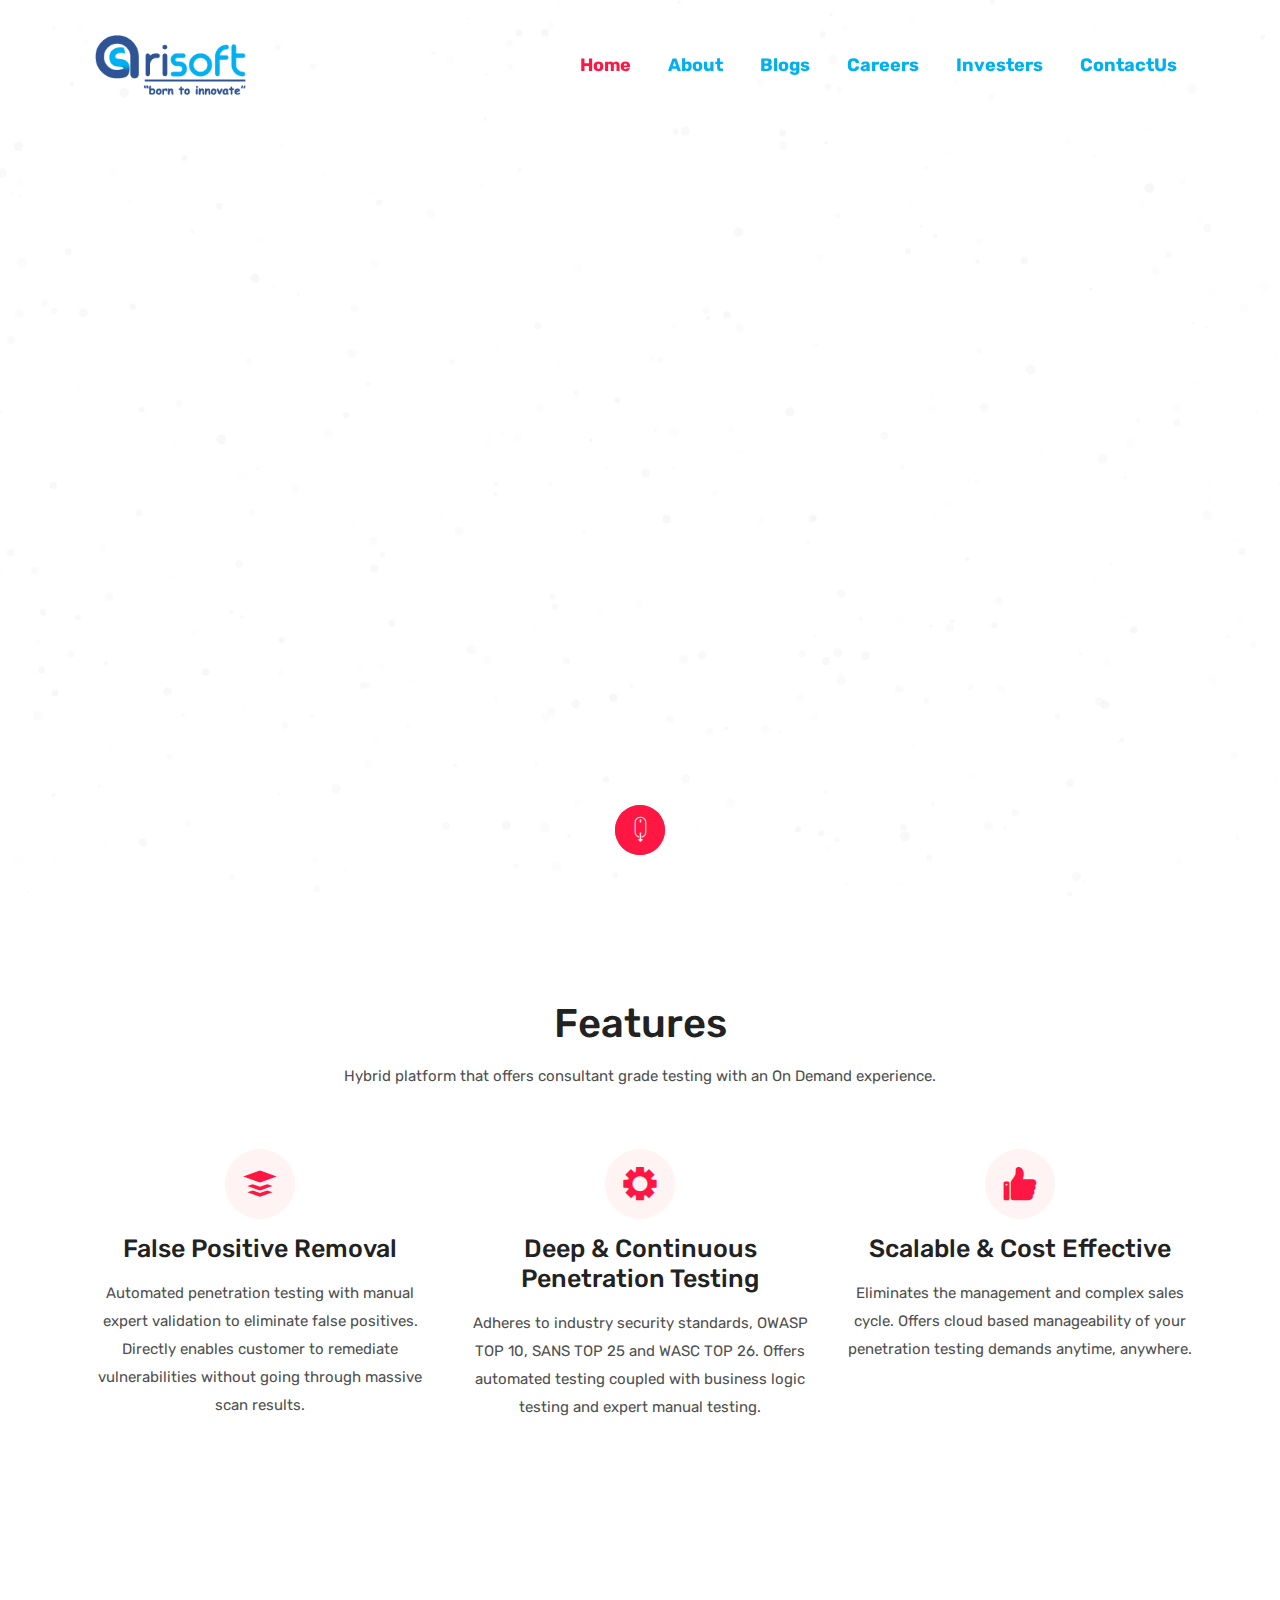
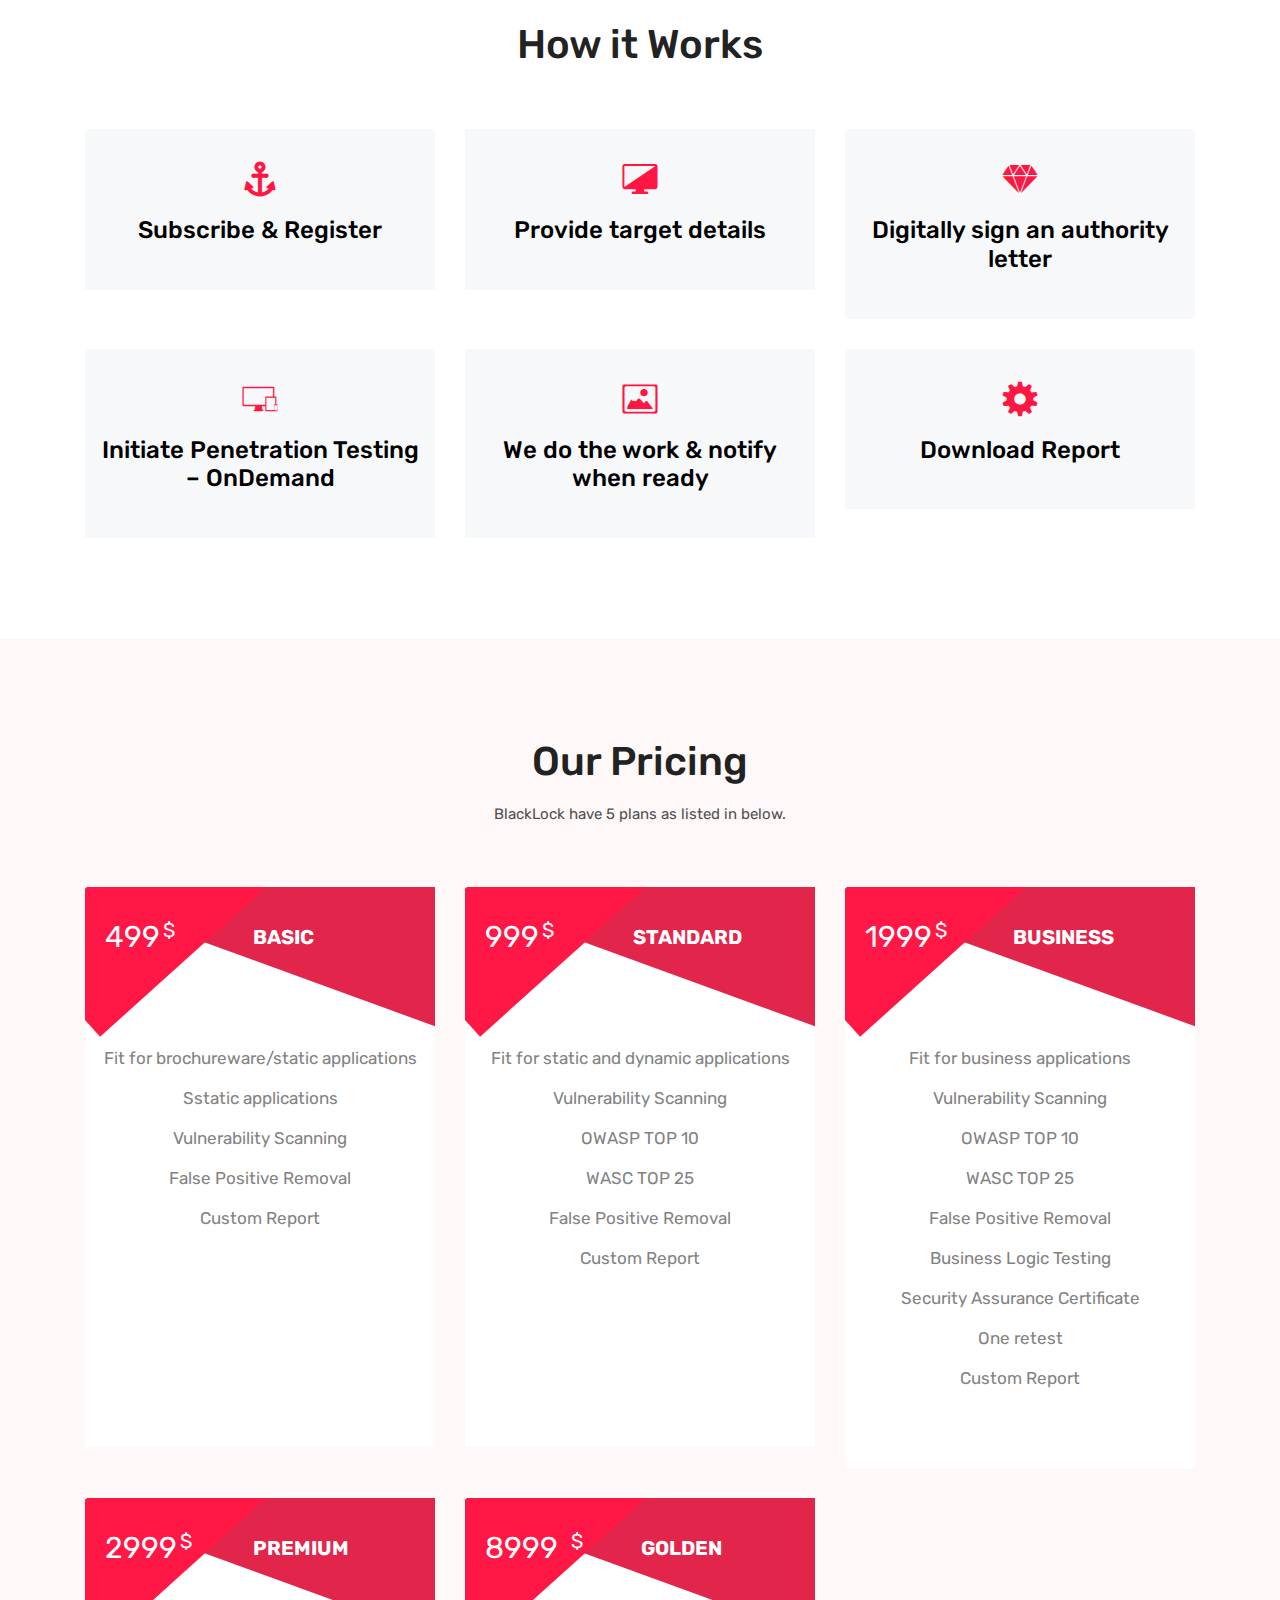
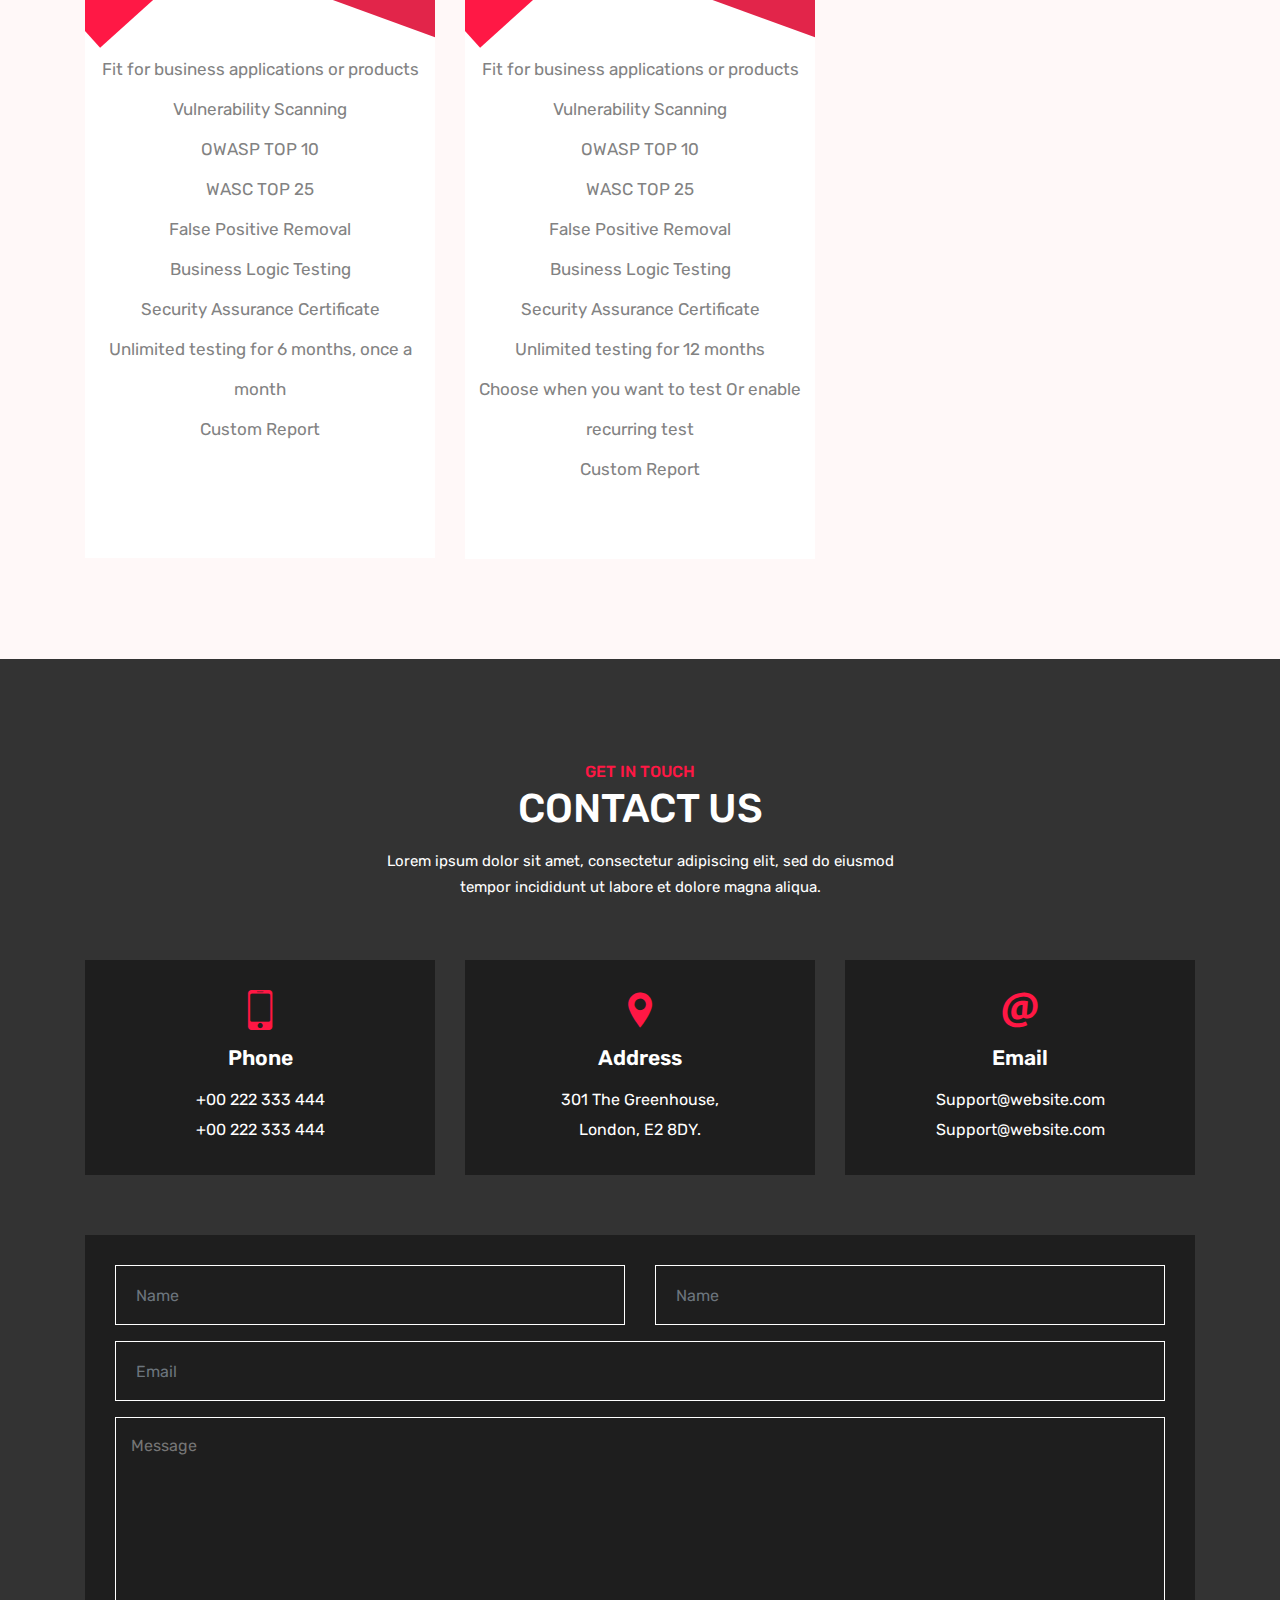
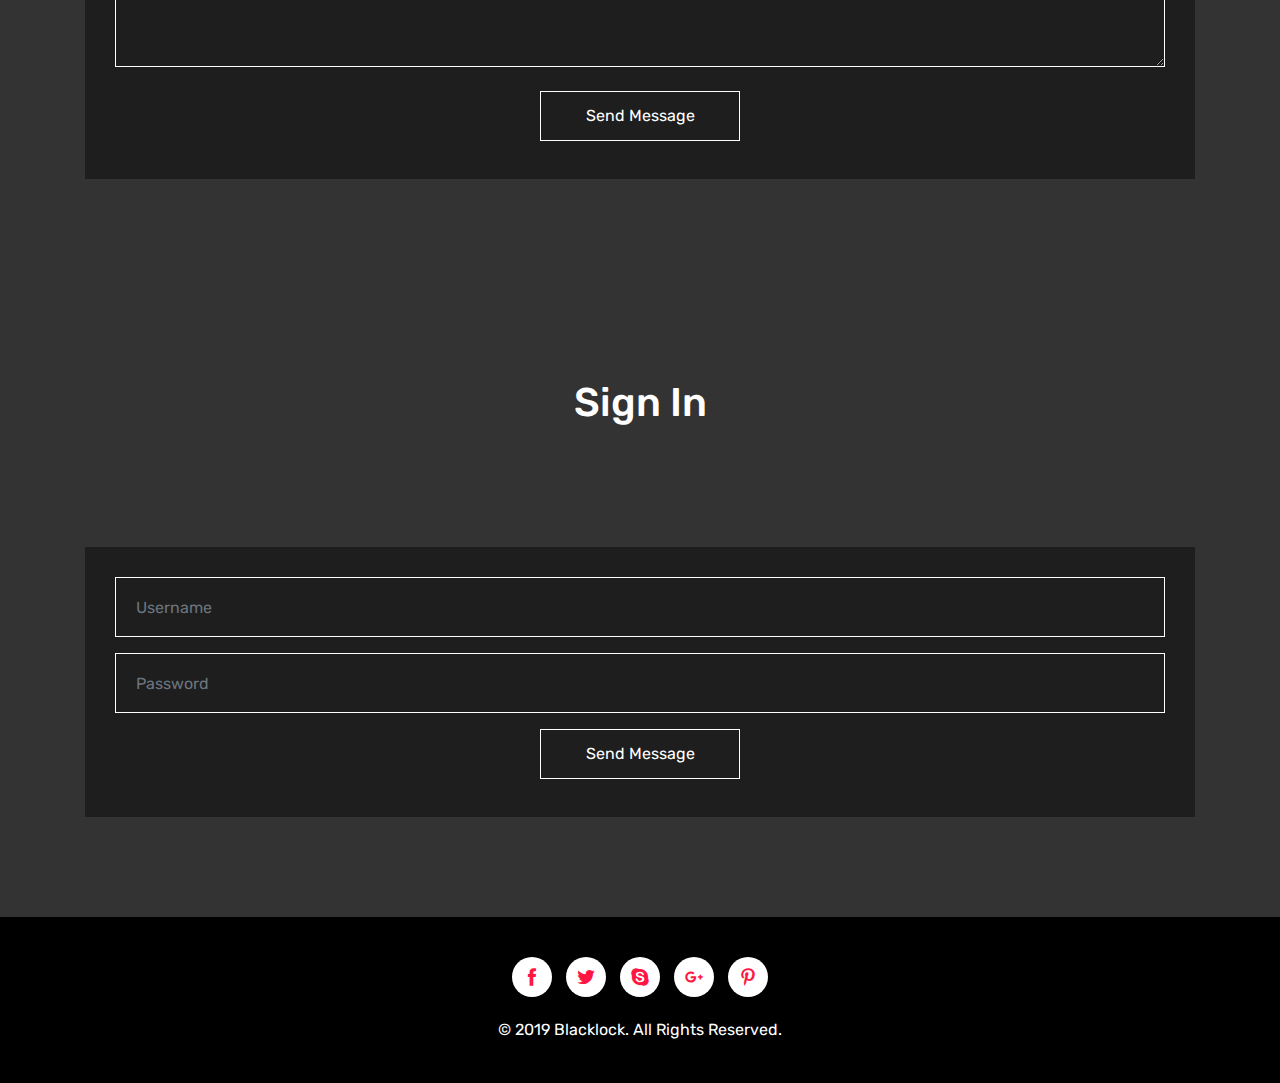
<file: index1.html>
<!doctype html>
<html lang="en">
	<head>
		<!-- Required meta tags -->
		<meta charset="utf-8">
		<meta name="viewport" content="width=device-width, initial-scale=1, shrink-to-fit=no">

		<!-- ALL CSS -->
        <link rel="stylesheet" href="assets/css/bootstrap.min.css">
        <link rel="stylesheet" href="assets/css/icofont.min.css">
        <link rel="stylesheet" href="assets/css/owl.carousel.css">
        <link rel="stylesheet" href="assets/css/magnific-popup.css">
        <link rel="stylesheet" href="assets/css/animate.css">
        <link rel="stylesheet" href="assets/css/hover-min.css">
		<link rel="stylesheet" href="assets/css/style.css">
		<link rel="stylesheet" href="assets/css/responsive.css">
		<!-- Title CSS -->
		<title>Arisoft Born to Innovate</title>
	</head>
	<body data-spy="scroll" data-offset="70">
	
		<!-- Loader -->
        <div class="loader-box">    
            <div class="middle">
				<div class="bar bar1"></div>
				<div class="bar bar2"></div>
				<div class="bar bar3"></div>
				<div class="bar bar4"></div>
				<div class="bar bar5"></div>
				<div class="bar bar6"></div>
				<div class="bar bar7"></div>
				<div class="bar bar8"></div>
			</div>
        </div>
        <nav class="navbar navbar-expand-lg navbar-light bg-light">
            <div class="container">
				<a class="navbar-brand" href="index.html">
                    
					<img src="assets/img/logo/logo.png" alt="" style="height: 60px;"/>
				</a>
				<button class="navbar-toggler" type="button" data-toggle="collapse" data-target="#navbarSupportedContent" aria-controls="navbarSupportedContent" aria-expanded="false" aria-label="Toggle navigation">
					<span class="navbar-toggler-icon"></span>
				</button>
				
				<div class="collapse navbar-collapse text-right" id="navbarSupportedContent">
					<ul class="navbar-nav mr-auto">
						<li class="nav-item"><a class="nav-link" href="#home">Home</a></li>
						<li class="nav-item"><a class="nav-link" href="#features">About</a></li>
						<li class="nav-item"><a class="nav-link" href="#services">Blogs</a></li>
						<li class="nav-item"><a class="nav-link" href="#pricing">Careers</a></li>						
						<li class="nav-item"><a class="nav-link" href="#login">Investers</a></li>						
						<li class="nav-item"><a class="nav-link" href="#contact">ContactUs</a></li>
						
						
					</ul>                                                       
				</div>
			</div>
		</nav>
		
		<div id="home" class="benner-two-area" style="">
			<div class="parallax" data-z-index="1" data-parallax="scroll" data-image-src="assets/img/banner/banner-2.jpg"></div>
			<div id="particles-js"></div>
			
			<div class="top-bottom-area">
				<div class="top-bottom">
					<a href="#features"><i class="icofont">scroll_long_down</i></a>
					<div class="btn-wave"></div>
				</div>
			</div>
		</div>
		
		<section id="features" class="features-area section-padding">
			<div class="container">
				<div class="section-title">
					
					<h2>Features</h2>
					<p>Hybrid platform that offers consultant grade testing with an On Demand experience.</p>
				</div>
				<div class="features-item-area">
					<div class="row">
						<div class="col-lg-4 col-md-12 col-sm-12">
							<div class="features-single-item">
								<div class="features-icon">
									<i class="icofont">layers</i>
									<div class="features-wave"></div>
								</div>
								<h3>False Positive Removal</h3>
								<p>Automated penetration testing with manual expert validation to eliminate false positives. Directly enables customer to remediate vulnerabilities without going through massive scan results.</p>
							</div>
						</div>
						<div class="col-lg-4 col-md-12 col-sm-12">
							<div class="features-single-item">
								<div class="features-icon">
									<i class="icofont">gear_alt</i>
									<div class="features-wave"></div>
								</div>
								<h3>Deep & Continuous Penetration Testing</h3>
								<p>Adheres to industry security standards, OWASP TOP 10, SANS TOP 25 and WASC TOP 26. Offers automated testing coupled with business logic testing and expert manual testing.</p>
							</div>
						</div>
						<div class="col-lg-4 col-md-12 col-sm-12">
							<div class="features-single-item">
								<div class="features-icon">
									<i class="icofont">like</i>
									<div class="features-wave"></div>
								</div>
								<h3>Scalable & Cost Effective</h3>
								<p>Eliminates the management and complex sales cycle. Offers cloud based manageability of your penetration testing demands anytime, anywhere.</p>
							</div>
						</div>
					</div>
				</div>
			</div>
		</section>
		
		<section id="about" class="skill-area" style="display:none">
			<div class="container-fluid">
				<div class="row">
					<div class="p-0 col-lg-6 col-md-12 col-sm-12">
						<div class="skill-img"></div>
					</div>
					<div class="col-lg-6 col-md-12 col-sm-12 skill-pd">
						<div class="skill-text-area">
							<div class="section-title">
								<span>About Us</span>
								<h2>We Treat Quality & Professionalism Above Everything</h2>
								<p>BlackLock is developed with a vision to help organizations manage risk with the power of basics of security and simplify their security needs through innovation and excellence.</p>
								<p>A platform that enables businesses to request and perform On-Demand penetration testing in a Cost Effective manner. Security is an essential for every business and must be integrated in every service or product they offer. We make things happen.</p>
							</div>
							
						</div>
					</div>
				</div>
			</div>
		</section>
		
		<section id="services" class="services-area section-padding">
			<div class="container">
				<div class="section-title">
					<h2>How it Works</h2>
					
				</div>
				<div class="row">
					<div class="col-lg-4 col-md-6 col-sm-6">
						<div class="single-services">
							<div class="services-text">
								<i class="icofont icon">anchor</i>
								<h3> Subscribe & Register</h3>
								
							</div>
						</div>
					</div>
					<div class="col-lg-4 col-md-6 col-sm-6">
						<div class="single-services">
							<div class="services-text">
								<i class="icofont icon">contrast</i>
								<h3> Provide target details</h3>
								
							</div>
						</div>
					</div>
					<div class="col-lg-4 col-md-6 col-sm-6">
						<div class="single-services">
							<div class="services-text">
								<i class="icofont icon">diamond</i>
								<h3> Digitally sign an authority letter</h3>
								
							</div>
						</div>
					</div>
					<div class="col-lg-4 col-md-6 col-sm-6">
						<div class="single-services">
							<div class="services-text">
								<i class="icofont icon">responsive</i>
								<h3> Initiate Penetration Testing – OnDemand</h3>
								
							</div>
						</div>
					</div>
					<div class="col-lg-4 col-md-6 col-sm-6">
						<div class="single-services">
							<div class="services-text">
								<i class="icofont icon">image</i>
								<h3> We do the work & notify when ready</h3>
								
							</div>
						</div>
					</div>
					<div class="col-lg-4 col-md-6 col-sm-6">
						<div class="single-services">
							<div class="services-text">
								<i class="icofont icon">gear</i>
								<h3> Download Report</h3>
								
							</div>
						</div>
					</div>
				</div>
			</div>
		</section>
		
		<section id="pricing" class="pricing-area section-padding">
			<div class="container">
				<div class="section-title">
					<h2>Our Pricing</h2>
					<p>BlackLock have 5 plans as listed in below.</p>
				</div>
				<div class="row">
                    <div class="col-lg-4 col-md-6 col-sm-6" >
                        <div class="single-price" style="min-height:560px">
                            <div class="price-header">
                                <span class="price-value">499<span class="currency">$ </span></span>
                                <h3 class="title"> Basic
                                        </h3>
                            </div>
                            <ul class="pricing-list">
                                 <li>Fit for brochureware/static applications </li>
                                 <li>Sstatic applications </li>
                                 <li>Vulnerability Scanning</li>
                                 <li>False Positive Removal </li> 
                                 <li>Custom Report</li>                                
                            </ul>
                            <!-- <a href="#" class="price-btn">Sign Up</a> -->
                        </div>
                    </div>
                    <div class="col-lg-4 col-md-6 col-sm-6">
                        <div class="single-price" style="min-height:560px">
                            <div class="price-header">
                                <span class="price-value">999<span class="currency">$</span></span>
                                <h3 class="title">Standard</h3>
                            </div>
                            <ul class="pricing-list">
                                <li>Fit for static and dynamic applications</li>
                                <li>Vulnerability Scanning</li>
                                <li> OWASP TOP 10</li>   
                               <li> WASC TOP 25</li>
                               <li>False Positive Removal</li>
                               <li>Custom Report</li>
                             
                            </ul>
                            <!-- <a href="#" class="price-btn">Sign Up</a> -->
                        </div>
                    </div>
                    <div class="col-lg-4 col-md-6 col-sm-6">
                        <div class="single-price" style="min-height:560px">
                            <div class="price-header">
                                <span class="price-value">1999<span class="currency">$</span></span>
                                <h3 class="title">Business</h3>
                            </div>
                            <ul class="pricing-list">
                                <li>Fit for business applications</li>
                                <li>Vulnerability Scanning</li>
                                <li> OWASP TOP 10</li>
                                <li>WASC TOP 25</li>
                                <li>False Positive Removal</li>
                                <li> Business Logic Testing</li>
                                <li>Security Assurance Certificate</li>
                                <li>One retest</li>
                                <li>Custom Report</li>                                    
                              
                            </ul>
                            <!-- <a href="#" class="price-btn">Sign Up</a> -->
                        </div>
                    </div>
                <div style="position: relative;	width: 100%;margin-top: 30px;"> </div>
					<div class="col-lg-4 col-md-6 col-sm-6">
                        <div class="single-price" style="min-height:660px">
                            <div class="price-header">
                                <span class="price-value">2999<span class="currency">$</span></span>
                                <h3 class="title">Premium</h3>
                            </div>
                            <ul class="pricing-list">
                                    <li>Fit for business applications or products</li>
                                    <li>Vulnerability Scanning</li>
                                    <li> OWASP TOP 10</li>
                                    <li>WASC TOP 25</li>
                                    <li>False Positive Removal</li>
                                    <li> Business Logic Testing</li>
                                    <li>Security Assurance Certificate</li>
                                    <li>Unlimited testing for 6 months, once a month</li>
                                    <li>Custom Report</li> 
                            </ul>
                            <!-- <a href="#" class="price-btn">Sign Up</a> -->
                        </div>
                    </div>
                    
                    <div class="col-lg-4 col-md-6 col-sm-6">
                            <div class="single-price" style="min-height:640px">
                                <div class="price-header">
                                    <span class="price-value">8999<span class="currency">&nbsp; $</span></span>
                                    <h3 class="title">&nbsp;&nbsp;Golden</h3>
                                </div>
                                <ul class="pricing-list">
                                        <li>Fit for business applications or products</li>
                                        <li>Vulnerability Scanning</li>
                                        <li> OWASP TOP 10</li>
                                        <li>WASC TOP 25</li>
                                        <li>False Positive Removal</li>
                                        <li> Business Logic Testing</li>
                                        <li>Security Assurance Certificate</li>
                                        <li>Unlimited testing for 12 months</li>
                                        <li>Choose when you want to test Or enable recurring test</li>

                                        <li>Custom Report</li> 
                                </ul>
                                <!-- <a href="#" class="price-btn">Sign Up</a> -->
                            </div>
                    </div>
                </div>
			</div>
		</section>
		
		<section id="contact" class="contact-area section-padding">
			<div class="container">
				<div class="section-title">
					<span>Get In Touch</span>
					<h2>CONTACT US</h2>
					<p>Lorem ipsum dolor sit amet, consectetur adipiscing elit, sed do eiusmod <br /> tempor incididunt ut labore et dolore magna aliqua.</p>
				</div>
				<div class="row">
					<div class="col-lg-4 col-md-4 col-sm-12">
						<div class="single-contact">
							<i class="icofont">ui_touch_phone</i>
							<h5>Phone</h5>
							<p>+00 222 333 444 <br /> +00 222 333 444</p>
						</div>
					</div>
					<div class="col-lg-4 col-md-4 col-sm-12">
						<div class="single-contact">
							<i class="icofont">location_pin</i>
							<h5>Address</h5>
							<p>301 The Greenhouse, <br />London, E2 8DY.</p>
						</div>
					</div>
					<div class="col-lg-4 col-md-4 col-sm-12">
						<div class="single-contact">
							<i class="icofont">at</i>
							<h5>Email</h5>
							<p>Support@website.com <br />Support@website.com</p>
						</div>
					</div>
					<div class="col-lg-12 col-md-12">
						<div class="contact-form">
							<form id="contactForm">
								<div class="row"> 
									<div class="col-sm-12 col-md-6">
										<div class="form-group">
											<input type="text" class="form-control" required data-error="Please enter your first name" name="First name" placeholder="Name" />
											<div class="help-block with-errors"></div>
										</div>
									</div>
									<div class="col-sm-12 col-md-6">
										<div class="form-group">
											<input type="text" class="form-control" required data-error="Please enter your last name" name="Last name" placeholder="Name" />
											<div class="help-block with-errors"></div>
										</div>
									</div>
									<div class="col-sm-12 col-md-12"> 
										<div class="form-group">
											<input type="email" class="form-control" required data-error="Please enter your email" name="email" placeholder="Email" />
											<div class="help-block with-errors"></div>
										</div>
									</div>
									<div class="col-sm-12 col-md-12">
										<div class="form-group">
											<textarea class="form-controls" required data-error="Write your message" rows="5" placeholder="Message"></textarea>
											<div class="help-block with-errors"></div>
										</div>
									</div>
								</div>
								<div class="contact-btn">
									<button type="submit" class="cont-btn">Send Message</button>
									<div id="msgSubmit" class="h3 text-center hidden"></div>
                                    <div class="clearfix"></div>
								</div>
							</form>
						</div>
					</div>
				</div>
			</div>
		</section>
		<section id="login" class="contact-area section-padding">
			<div class="container">
				<div class="section-title">					
					<h2>Sign In</h2>					
				</div>
				<div class="row">
					
					<div class="col-lg-12 col-md-12">
						<div class="contact-form">
							<form id="loginForm">
								<div class="row"> 
									
									<div class="col-sm-12 col-md-12"> 
										<div class="form-group">
											<input type="email" class="form-control" required data-error="Please enter your email" name="email" placeholder="Username" />
											<div class="help-block with-errors"></div>
										</div>
									</div>
									<div class="col-sm-12 col-md-12"> 
										<div class="form-group">
											<input type="password" class="form-control" required data-error="Please enter your email" name="email" placeholder="Password" />
											<div class="help-block with-errors"></div>
										</div>
									</div>
								</div>
								<div class="contact-btn">
									<button type="submit" class="cont-btn">Send Message</button>
									<div id="msgSubmit" class="h3 text-center hidden"></div>
                                    <div class="clearfix"></div>
								</div>
							</form>
						</div>
					</div>
				</div>
			</div>
		</section>
		<section class="footer-area">
			<div class="container">
				<div class="footer-text">
					<ul>
						<li><a href=""><i class="icofont">facebook</i></a></li>
						<li><a href=""><i class="icofont">twitter</i></a></li>
						<li><a href=""><i class="icofont">skype</i></a></li>
						<li><a href=""><i class="icofont">google_plus</i></a></li>
						<li><a href=""><i class="icofont">pinterest</i></a></li>
					</ul>
					<p>© 2019 Blacklock. All Rights Reserved.</p>
				</div>
			</div>
		</section>
		<!-- End Footer Area -->
		
		<!-- Optional JavaScript -->
		<!-- Jquery js -->
		<script src="assets/js/jquery.min.js"></script>
		<!-- Popper js -->
		<script src="assets/js/popper.min.js"></script>
		<!-- Bootstrap js -->
		<script src="assets/js/bootstrap.min.js"></script>
		<!-- Wow js -->
		<script src="assets/js/wow.min.js"></script>
		<!-- Carousel js -->
		<script src="assets/js/owl.carousel.min.js"></script>
		<!-- Waypoints js -->
        <script src="assets/js/waypoints.min.js" ></script>
		<!-- Mixitup js -->
        <script src="assets/js/jquery.mixitup.js" ></script>
		<!-- Magnific Popup js -->
        <script src="assets/js/jquery.magnific-popup.min.js"></script>
		<!-- Parallax js -->
        <script src="assets/js/parallax.min.js" ></script>
		<!-- Counterup js -->
        <script src="assets/js/jquery.counterup.min.js" ></script>
		<!-- Particles js -->
        <script src="assets/js/particles.min.js" ></script>
		<!-- Form Validator js -->
        <script src="assets/js/form-validator.min.js"></script>
		<!-- Contact Form js -->
        <script src="assets/js/contact-form-script.js"></script>
		<!-- Main js -->
		<script src="assets/js/main.js"></script>
	</body>
</html>
</file>
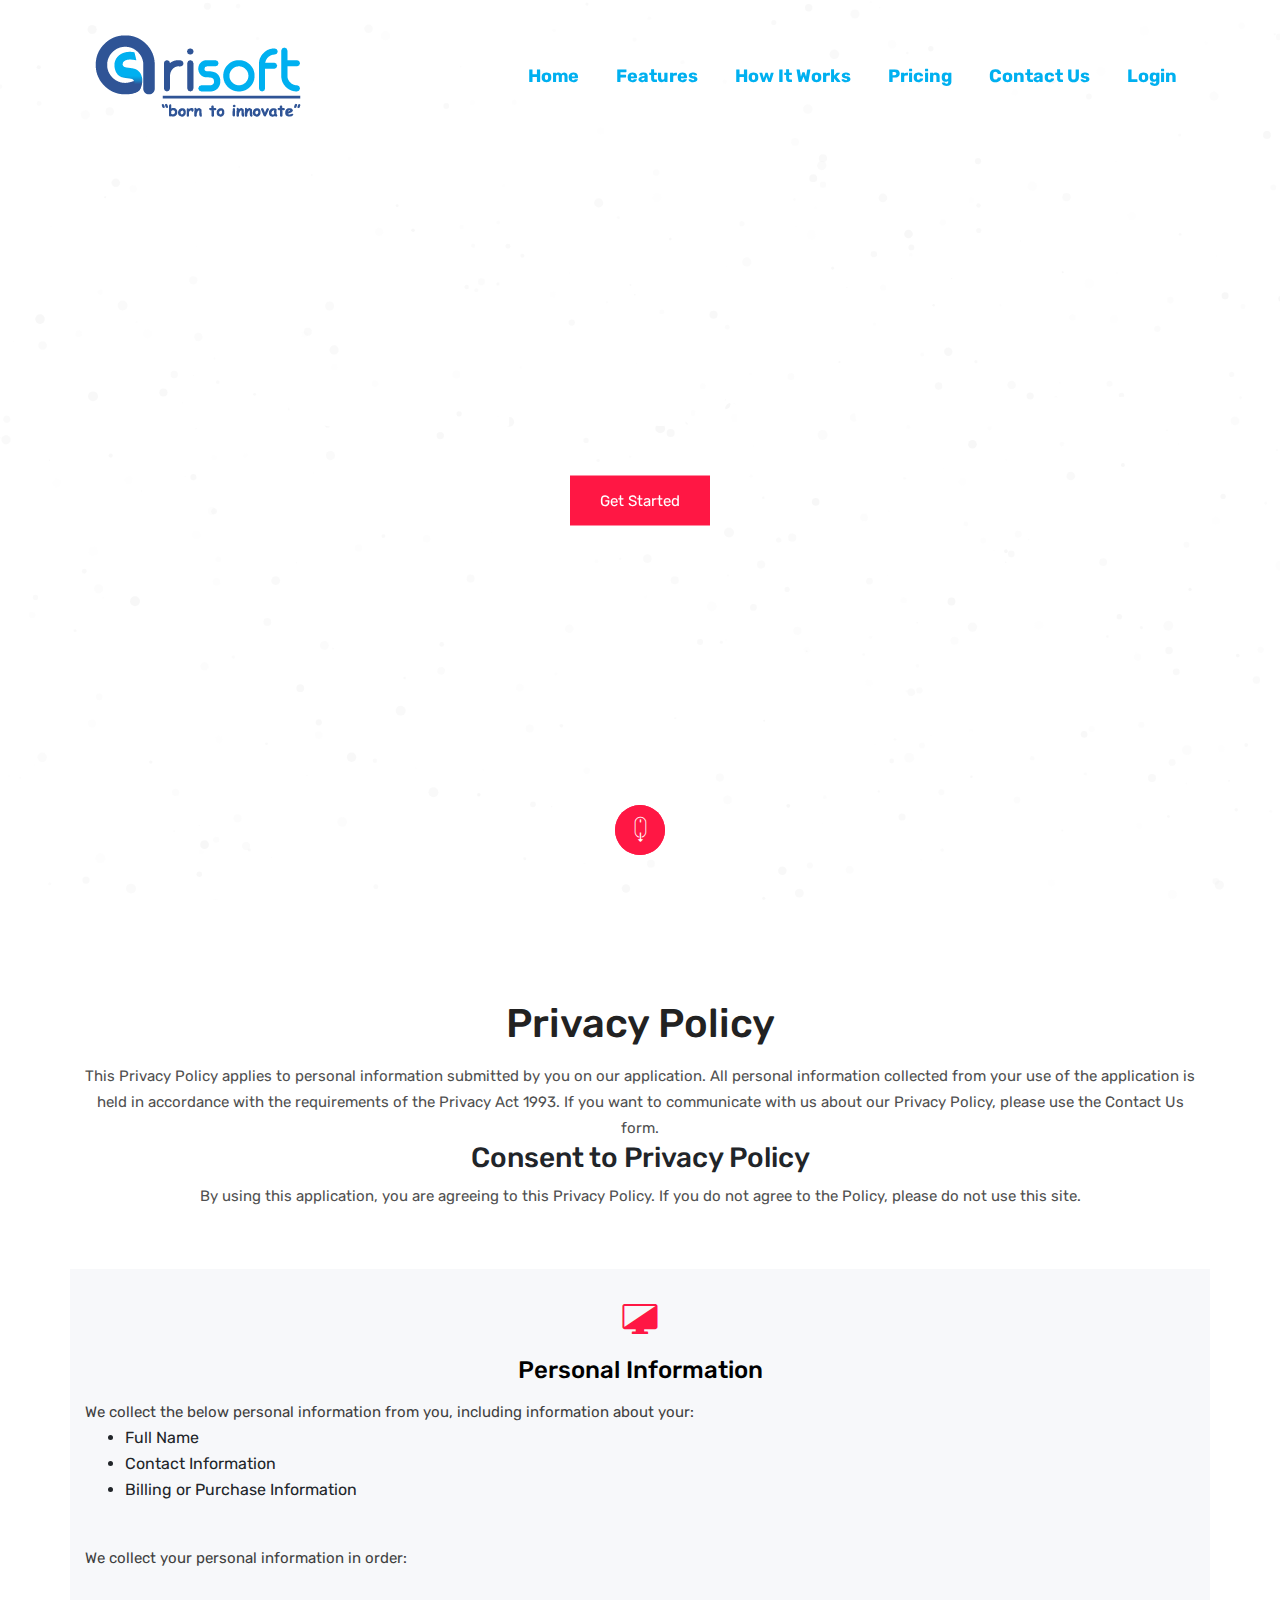
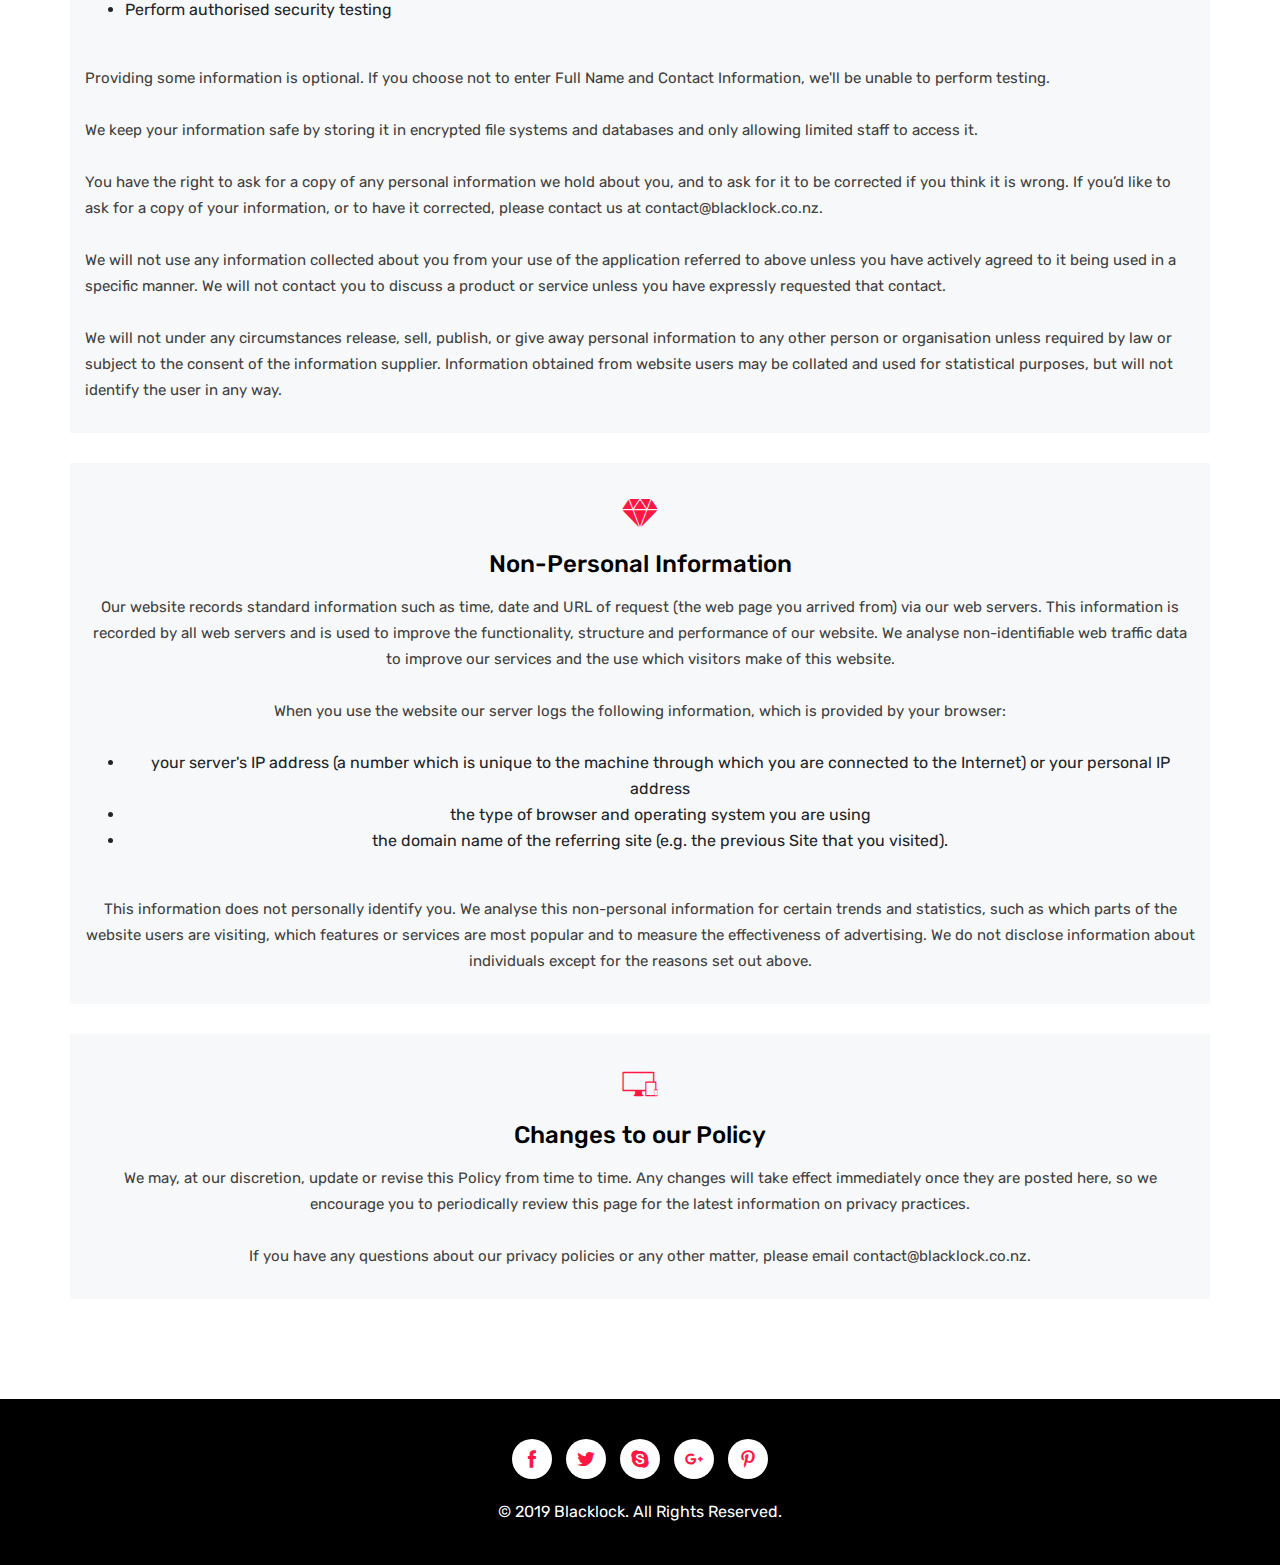
<file: privacy1.html>
<!doctype html>
<html lang="en">
	<head>
		<!-- Required meta tags -->
		<meta charset="utf-8">
		<meta name="viewport" content="width=device-width, initial-scale=1, shrink-to-fit=no">

		<!-- ALL CSS -->
        <link rel="stylesheet" href="assets/css/bootstrap.min.css">
        <link rel="stylesheet" href="assets/css/icofont.min.css">
        <link rel="stylesheet" href="assets/css/owl.carousel.css">
        <link rel="stylesheet" href="assets/css/magnific-popup.css">
        <link rel="stylesheet" href="assets/css/animate.css">
        <link rel="stylesheet" href="assets/css/hover-min.css">
		<link rel="stylesheet" href="assets/css/style.css">
		<link rel="stylesheet" href="assets/css/responsive.css">
		<!-- Title CSS -->
		<title>Blacklock - On Demand Penetration Testing Service</title>
	</head>
	<body data-spy="scroll" data-offset="70">
	
		<div class="loader-box">    
            <div class="middle">
				<div class="bar bar1"></div>
				<div class="bar bar2"></div>
				<div class="bar bar3"></div>
				<div class="bar bar4"></div>
				<div class="bar bar5"></div>
				<div class="bar bar6"></div>
				<div class="bar bar7"></div>
				<div class="bar bar8"></div>
			</div>
        </div>
        
		<nav class="navbar navbar-expand-lg navbar-light bg-light">
            <div class="container">
				<a class="navbar-brand" href="index.html">
					<img src="assets/img/logo/logo.png" alt="" />
				</a>
				<button class="navbar-toggler" type="button" data-toggle="collapse" data-target="#navbarSupportedContent" aria-controls="navbarSupportedContent" aria-expanded="false" aria-label="Toggle navigation">
					<span class="navbar-toggler-icon"></span>
				</button>
				
				<div class="collapse navbar-collapse text-right" id="navbarSupportedContent">
					<ul class="navbar-nav mr-auto">
						<li class="nav-item"><a class="nav-link" href="./index1.html#home">Home</a></li>
						<li class="nav-item"><a class="nav-link" href="./index1.html#features">Features</a></li>
						<li class="nav-item"><a class="nav-link" href="./index1.html#services">How It Works</a></li>
						<li class="nav-item"><a class="nav-link" href="./index1.html#pricing">Pricing</a></li>						
						<li class="nav-item"><a class="nav-link" href="./index1.html#contact">Contact us</a></li>
						<li class="nav-item"><a class="nav-link" href="./index1.html#login">Login</a></li>
					</ul>                                                       
				</div>
			</div>
		</nav>
		<div id="home" class="benner-two-area">
			<div class="parallax" data-z-index="1" data-parallax="scroll" data-image-src="assets/img/banner/banner-2.jpg"></div>
			<div id="particles-js"></div>
			<div class="benner-text">
				<h1>On Demand Penetration Testing Service</h1>
				
				<a class="slide-btn hvr-bounce-to-right" href="http://localhost:3000/checkout">Get Started</a>
			</div>
			<div class="top-bottom-area">
				<div class="top-bottom">
					<a href="#features"><i class="icofont">scroll_long_down</i></a>
					<div class="btn-wave"></div>
				</div>
			</div>
		</div>
		<section id="privacy" class="services-area section-padding">
			<div class="container">
				<div class="section-title">
					<h2>Privacy Policy</h2>
					<p>This Privacy Policy applies to personal information submitted by you on our application. All personal information collected from your use of the application is held in accordance with the requirements of the Privacy Act 1993. If you want to communicate with us about our Privacy Policy, please use the Contact Us form.</p>
                    <h3> Consent to Privacy Policy</h3>
								<p>By using this application, you are agreeing to this Privacy Policy. If you do not agree to the Policy, please do not use this site.</p>
                </div>
				<div class="row">
					
					<div class="">
						<div class="single-services">
							<div class="services-text">
								<i class="icofont icon">contrast</i>
								<h3> Personal Information</h3>
								<div style="text-align:left">
                                    <p>We collect the below personal information from you, including information about your:</p>
                                <ul>
                                <li>Full Name</li>
                                <li>Contact Information</li>
                                <li>Billing or Purchase Information</li>
                                </ul>
                                <p>&nbsp;</p>
                                <p>We collect your personal information in order:</p>
                                <p>&nbsp;</p>
                                <ul>
                                <li>Perform authorised security testing</li>
                                </ul>
                                <p>&nbsp;</p>
                                <p>Providing some information is optional. If you choose not to enter Full Name and Contact Information, we'll be unable to perform testing.</p>
                                <p>&nbsp;</p>
                                <p>We keep your information safe by storing it in encrypted file systems and databases and only allowing limited staff to access it.</p>
                                <p>&nbsp;</p>
                                <p>You have the right to ask for a copy of any personal information we hold about you, and to ask for it to be corrected if you think it is wrong.
                                   If you&rsquo;d like to ask for a copy of your information, or to have it corrected, please contact us at contact@blacklock.co.nz.</p>
                                <p>&nbsp;</p>
                                <p>We will not use any information collected about you from your use of the application referred to above unless you have actively agreed to it 
                                    being used in a specific manner. We will not contact you to discuss a product or service unless you have expressly requested that contact.</p>
                                <p>&nbsp;</p>
                                <p>We will not under any circumstances release, sell, publish, or give away personal information to any other person or organisation unless required 
                                    by law or subject to the consent of the information supplier. Information obtained from website users may be collated and used for statistical purposes, 
                                    but will not identify the user in any way.</p>
                            </div>
							</div>
						</div>
					</div>
					<div class="">
						<div class="single-services">
							<div class="services-text">
								<i class="icofont icon">diamond</i>
								<h3>Non-Personal Information</h3>
								<p style="text-align:left">
                                    <p>Our website records standard information such as time, date and URL of request (the web page you arrived from) via our web servers. This information is recorded by all web servers and is used to improve the functionality, structure and performance of our website. We analyse non-identifiable web traffic data to improve our services and the use which visitors make of this website.</p>
                                <p>&nbsp;</p>
                                <p>When you use the website our server logs the following information, which is provided by your browser:</p>
                                <p>&nbsp;</p>
                                <ul>
                                <li>your server's IP address (a number which is unique to the machine through which you are connected to the Internet) or your personal IP address</li>
                                <li>the type of browser and operating system you are using</li>
                                <li>the domain name of the referring site (e.g. the previous Site that you visited).</li>
                                </ul>
                                <p>&nbsp;</p>
                                <p>This information does not personally identify you. We analyse this non-personal information for certain trends and statistics, such as which parts of the website users are visiting, which features or services are most popular and to measure the effectiveness of advertising. We do not disclose information about individuals except for the reasons set out above.</p>
                                        </p>
							</div>
						</div>
					</div>
					<div class="">
						<div class="single-services">
							<div class="services-text">
								<i class="icofont icon">responsive</i>
								<h3> Changes to our Policy</h3>
								<p style="text-align:left">
                                    <p>We may, at our discretion, update or revise this Policy from time to time. Any changes will take effect immediately once they are posted here, so we encourage you to periodically review this page for the latest information on privacy practices.</p>
                                <p>&nbsp;</p>
                                <p>If you have any questions about our privacy policies or any other matter, please email contact@blacklock.co.nz.</p>
                                </p>
							</div>
						</div>
					</div>
					
				</div>
			</div>
		</section>
		<section class="footer-area">
			<div class="container">
				<div class="footer-text">
					<ul>
						<li><a href=""><i class="icofont">facebook</i></a></li>
						<li><a href=""><i class="icofont">twitter</i></a></li>
						<li><a href=""><i class="icofont">skype</i></a></li>
						<li><a href=""><i class="icofont">google_plus</i></a></li>
						<li><a href=""><i class="icofont">pinterest</i></a></li>
					</ul>
					<p>© 2019 Blacklock. All Rights Reserved.</p>
				</div>
			</div>
		</section>
		<!-- End Footer Area -->
		
		<!-- Optional JavaScript -->
		<!-- Jquery js -->
		<script src="assets/js/jquery.min.js"></script>
		<!-- Popper js -->
		<script src="assets/js/popper.min.js"></script>
		<!-- Bootstrap js -->
		<script src="assets/js/bootstrap.min.js"></script>
		<!-- Wow js -->
		<script src="assets/js/wow.min.js"></script>
		<!-- Carousel js -->
		<script src="assets/js/owl.carousel.min.js"></script>
		<!-- Waypoints js -->
        <script src="assets/js/waypoints.min.js" ></script>
		<!-- Mixitup js -->
        <script src="assets/js/jquery.mixitup.js" ></script>
		<!-- Magnific Popup js -->
        <script src="assets/js/jquery.magnific-popup.min.js"></script>
		<!-- Parallax js -->
        <script src="assets/js/parallax.min.js" ></script>
		<!-- Counterup js -->
        <script src="assets/js/jquery.counterup.min.js" ></script>
		<!-- Particles js -->
        <script src="assets/js/particles.min.js" ></script>
		<!-- Form Validator js -->
        <script src="assets/js/form-validator.min.js"></script>
		<!-- Contact Form js -->
        <script src="assets/js/contact-form-script.js"></script>
		<!-- Main js -->
		<script src="assets/js/main.js"></script>
	</body>
</html>
</file>
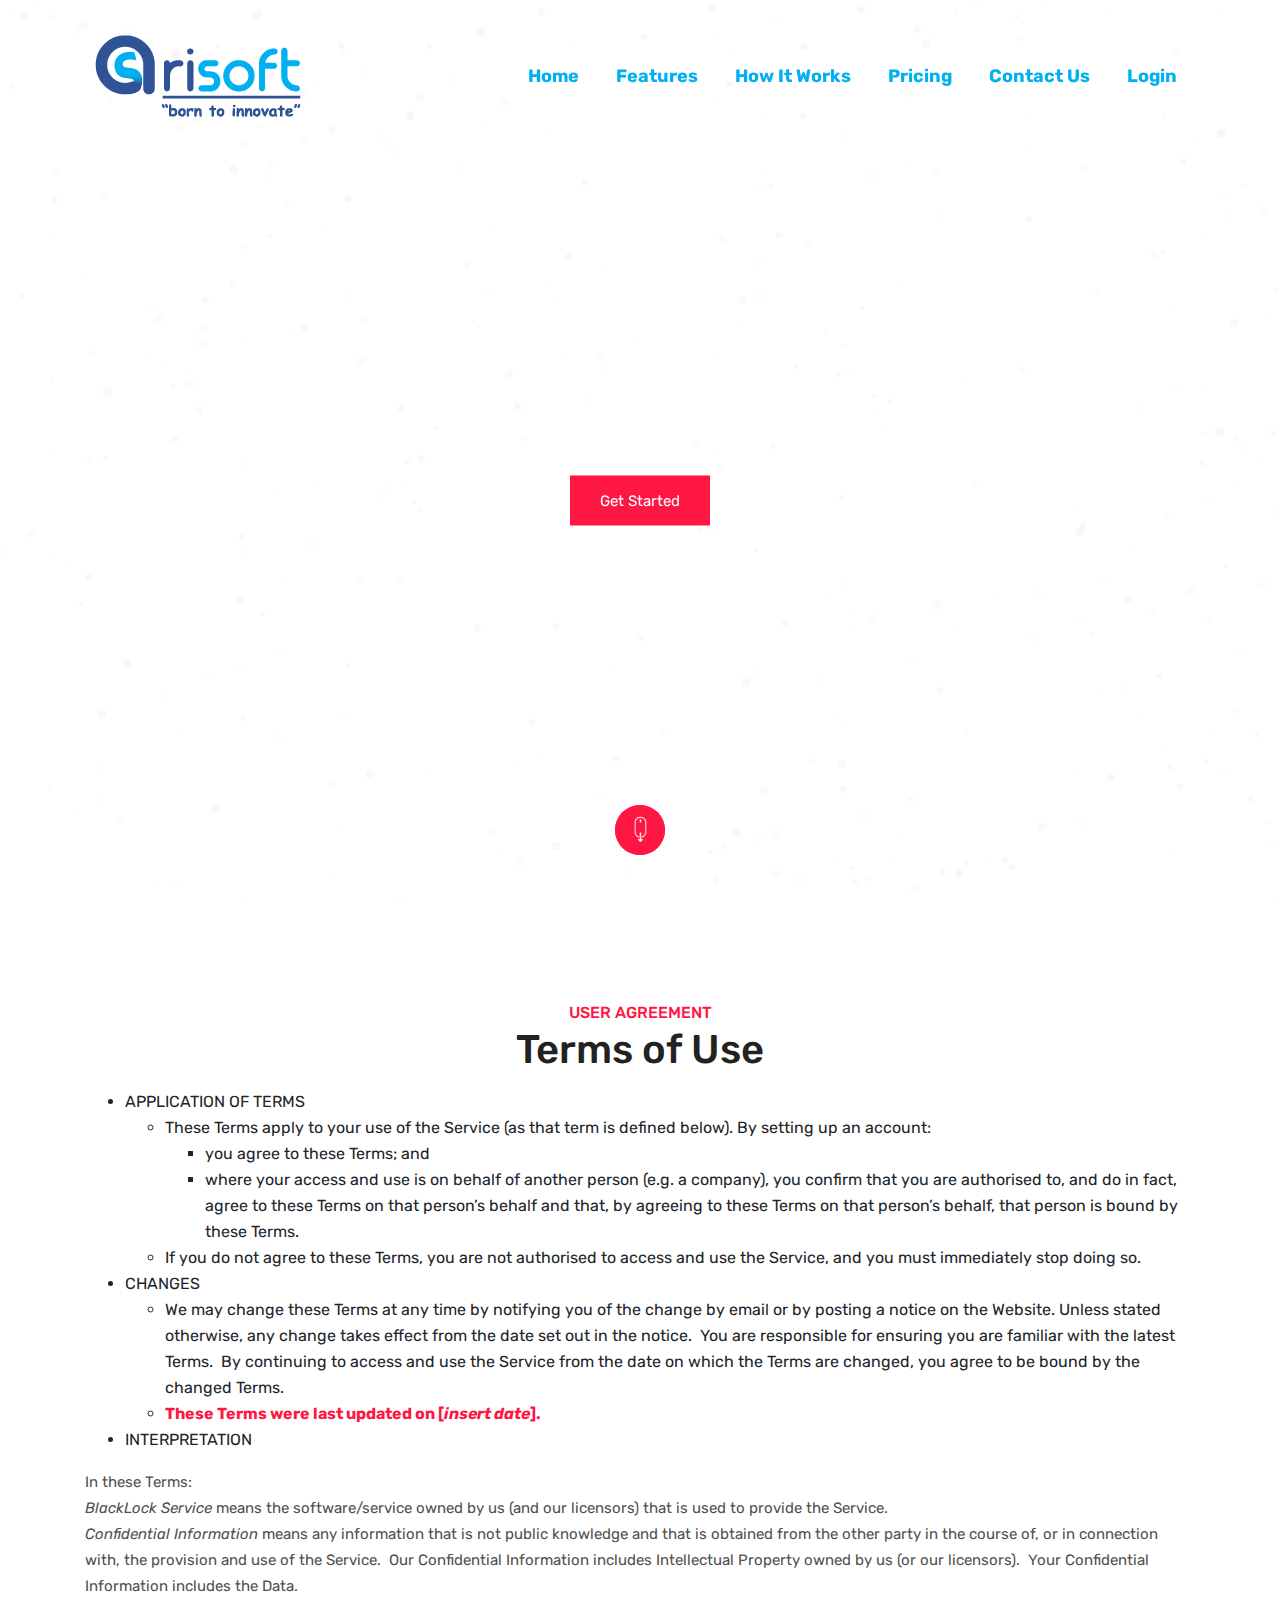
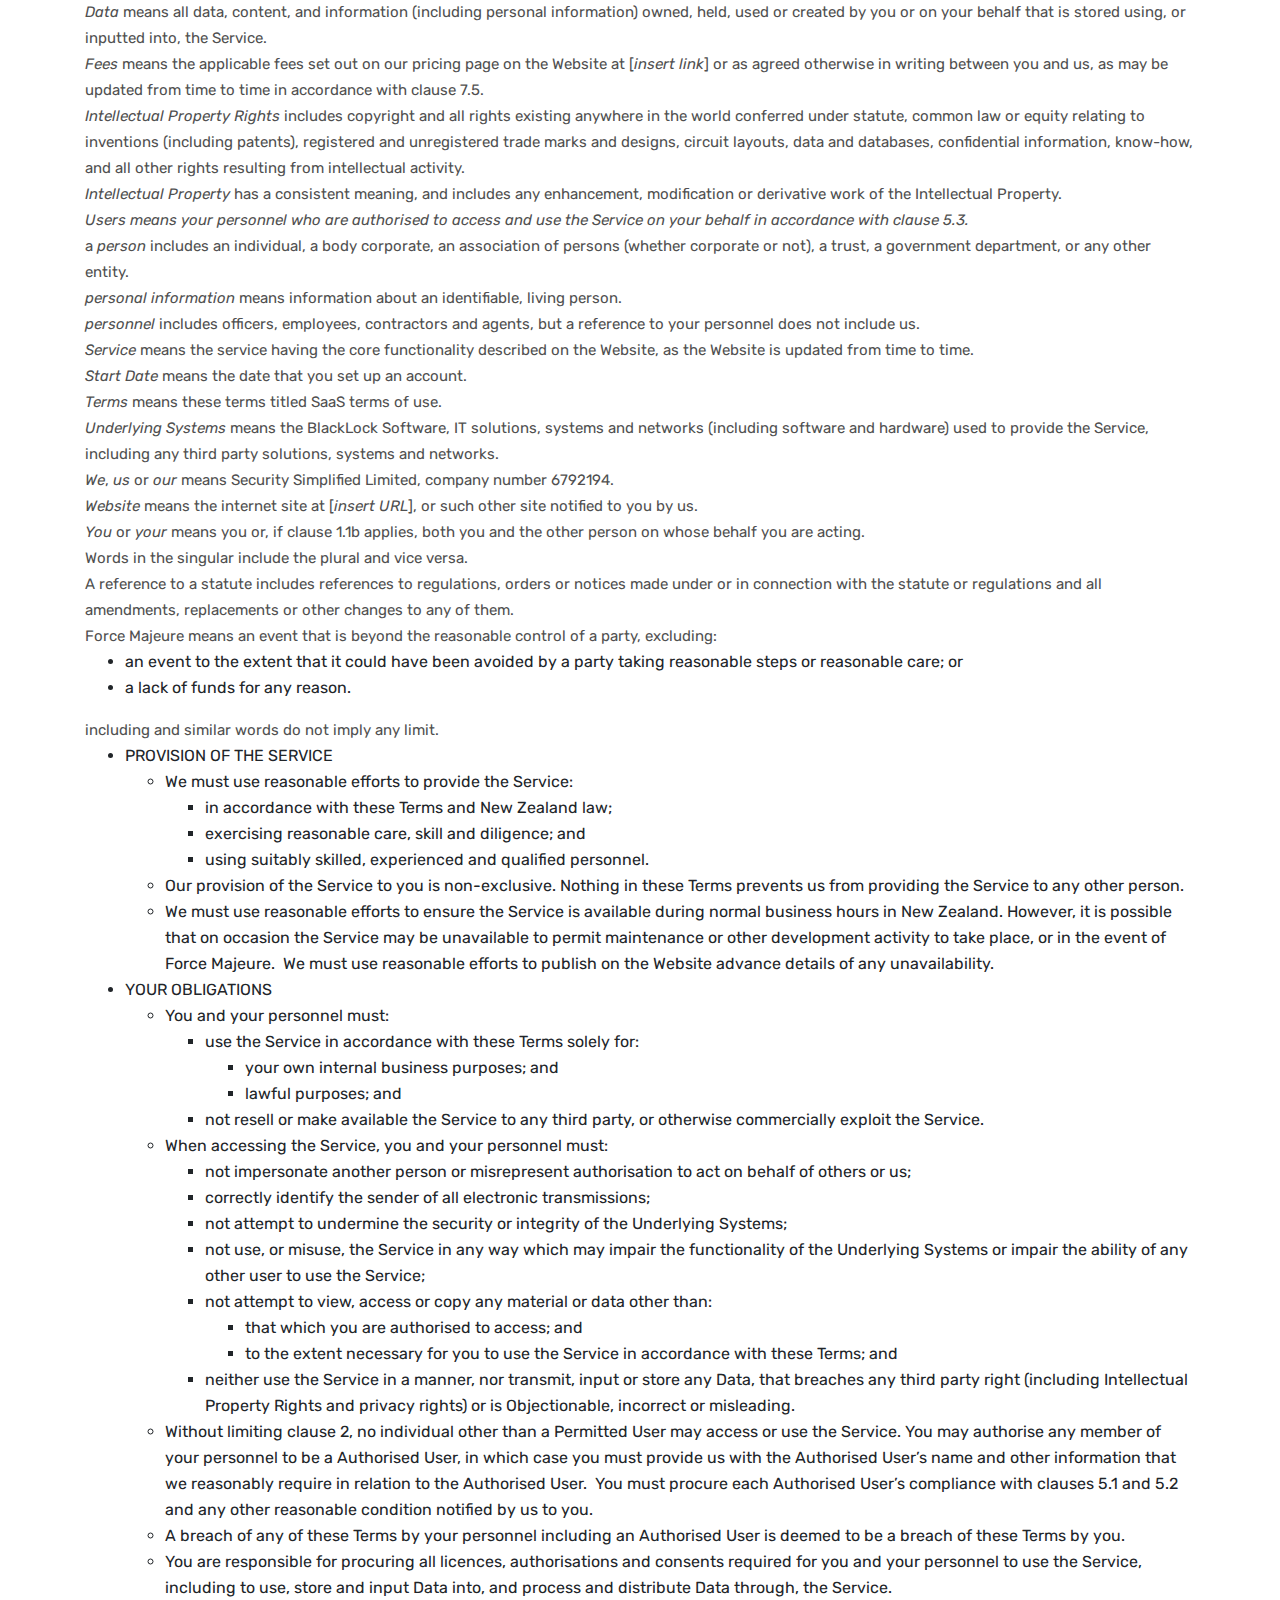
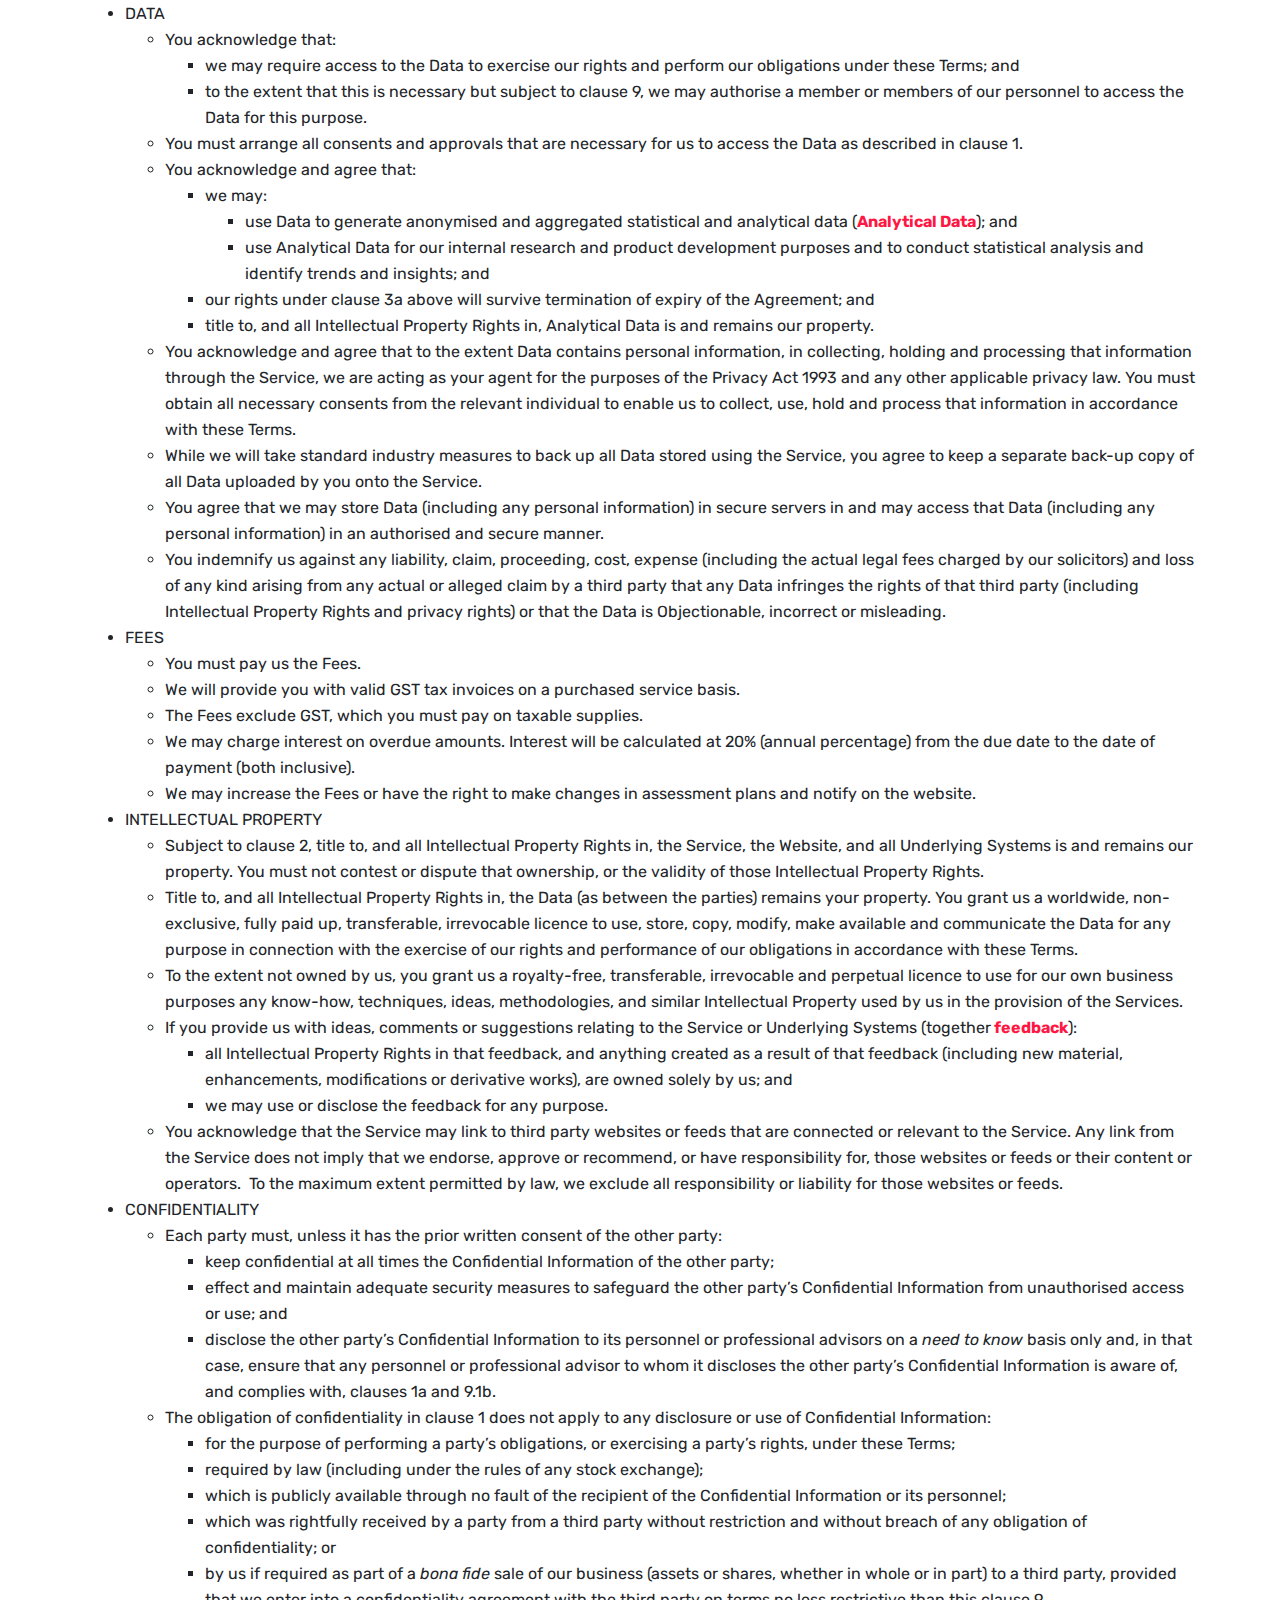
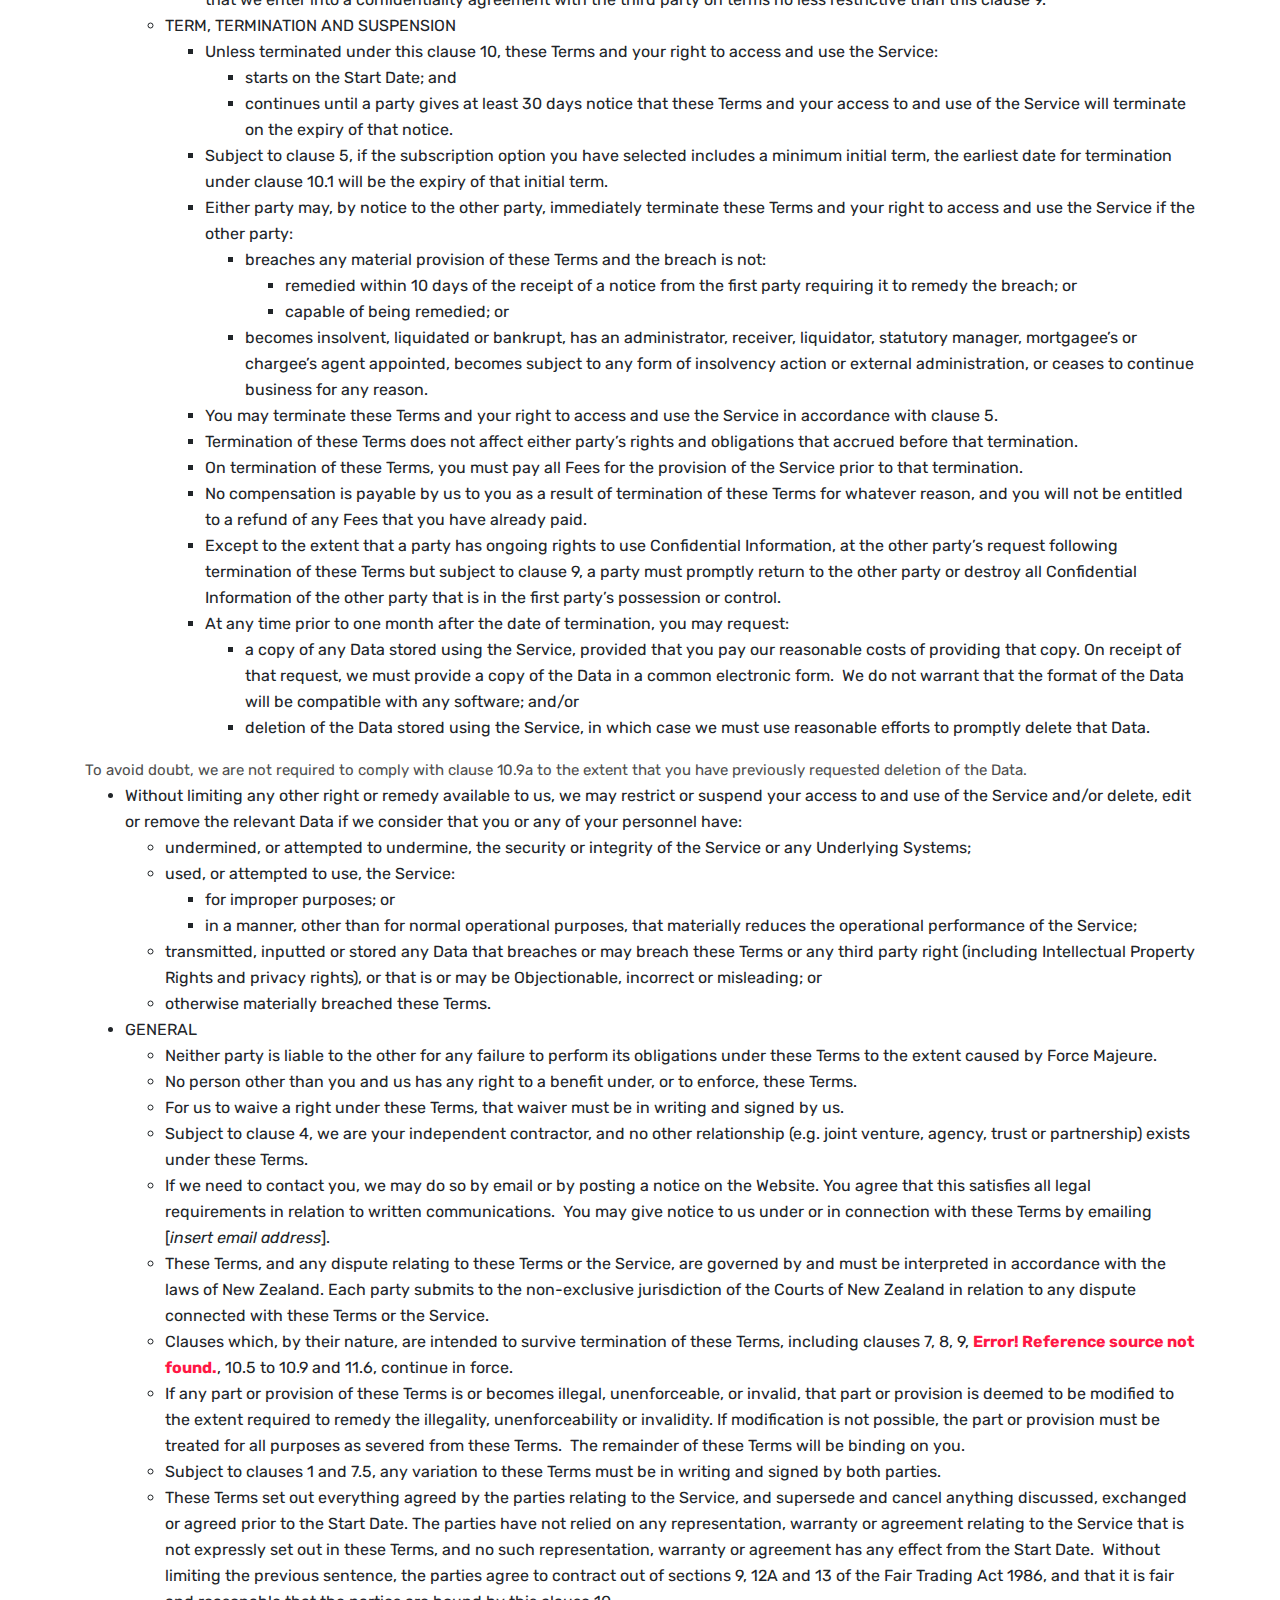
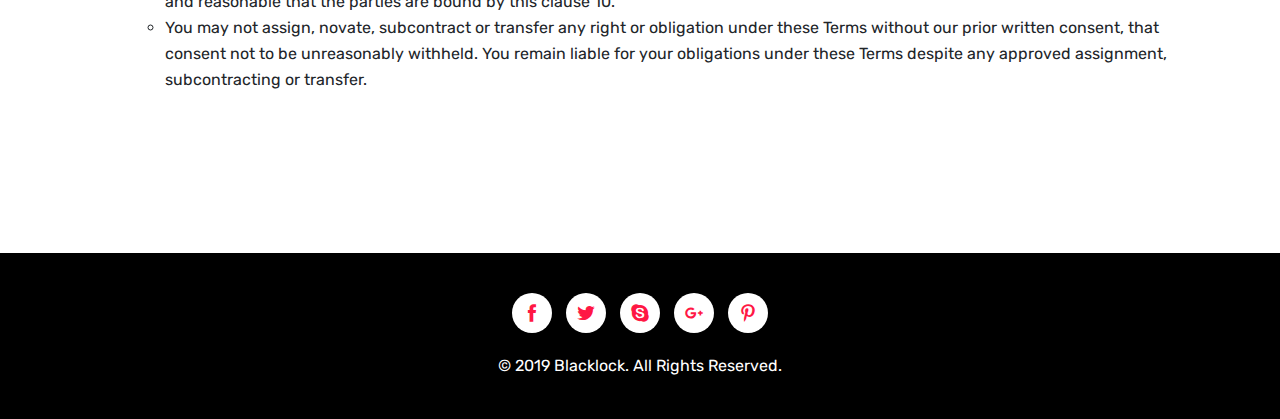
<file: terms.html>
<!doctype html>
<html lang="en">
	<head>
		<!-- Required meta tags -->
		<meta charset="utf-8">
		<meta name="viewport" content="width=device-width, initial-scale=1, shrink-to-fit=no">

		<!-- ALL CSS -->
        <link rel="stylesheet" href="assets/css/bootstrap.min.css">
        <link rel="stylesheet" href="assets/css/icofont.min.css">
        <link rel="stylesheet" href="assets/css/owl.carousel.css">
        <link rel="stylesheet" href="assets/css/magnific-popup.css">
        <link rel="stylesheet" href="assets/css/animate.css">
        <link rel="stylesheet" href="assets/css/hover-min.css">
		<link rel="stylesheet" href="assets/css/style.css">
		<link rel="stylesheet" href="assets/css/responsive.css">
		<!-- Title CSS -->
		<title>Blacklock - On Demand Penetration Testing Service</title>
	</head>
	<body data-spy="scroll" data-offset="70">
	
		<div class="loader-box">    
            <div class="middle">
				<div class="bar bar1"></div>
				<div class="bar bar2"></div>
				<div class="bar bar3"></div>
				<div class="bar bar4"></div>
				<div class="bar bar5"></div>
				<div class="bar bar6"></div>
				<div class="bar bar7"></div>
				<div class="bar bar8"></div>
			</div>
        </div>
        <nav class="navbar navbar-expand-lg navbar-light bg-light">
            <div class="container">
				<a class="navbar-brand" href="index.html">
					<img src="assets/img/logo/logo.png" alt="" />
				</a>
				<button class="navbar-toggler" type="button" data-toggle="collapse" data-target="#navbarSupportedContent" aria-controls="navbarSupportedContent" aria-expanded="false" aria-label="Toggle navigation">
					<span class="navbar-toggler-icon"></span>
				</button>
				
				<div class="collapse navbar-collapse text-right" id="navbarSupportedContent">
					<ul class="navbar-nav mr-auto">
                        <li class="nav-item"><a class="nav-link" href="./index1.html#home">Home</a></li>
						<li class="nav-item"><a class="nav-link" href="./index1.html#features">Features</a></li>
						<li class="nav-item"><a class="nav-link" href="./index1.html#services">How It Works</a></li>
						<li class="nav-item"><a class="nav-link" href="./index1.html#pricing">Pricing</a></li>						
						<li class="nav-item"><a class="nav-link" href="./index1.html#contact">Contact us</a></li>
						<li class="nav-item"><a class="nav-link" href="./index1.html#login">Login</a></li>
						
					</ul>                                                       
				</div>
			</div>
		</nav>
		<div id="home" class="benner-two-area">
			<div class="parallax" data-z-index="1" data-parallax="scroll" data-image-src="assets/img/banner/banner-2.jpg"></div>
			<div id="particles-js"></div>
			<div class="benner-text">
				<h1>On Demand Penetration Testing Service</h1>
				<a class="slide-btn hvr-bounce-to-right" href="http://localhost:3000/checkout">Get Started</a>
			</div>
			<div class="top-bottom-area">
				<div class="top-bottom">
					<a href="#features"><i class="icofont">scroll_long_down</i></a>
					<div class="btn-wave"></div>
				</div>
			</div>
		</div>
		<section id="terms" class="event-area section-padding">
            <div class="container">
                <div class="section-title">
                    <span>User Agreement</span>
                    <h2>Terms of Use</h2>
                    <div style="text-align:left">
                            <ul>
                                    <li>APPLICATION OF TERMS
                                        <ul>
                                            <li>These Terms apply to your use of the Service (as that term is defined below). By setting up an account:
                                                <ul>
                                                    <li>you agree to these Terms; and</li>
                                                    <li>where your access and use is on behalf of another person (e.g. a company), you confirm that you are authorised to, and do in fact, agree to these Terms on that person’s behalf and that, by agreeing to these Terms on that person’s behalf, that person is bound by these Terms.</li>
                                                </ul>
                                            </li>
                                            <li>If you do not agree to these Terms, you are not authorised to access and use the Service, and you must immediately stop doing so.</li>
                                        </ul>
                                    </li>
                                    <li>CHANGES
                                        <ul>
                                            <li>We may change these Terms at any time by notifying you of the change by email or by posting a notice on the Website. Unless stated otherwise, any change takes effect from the date set out in the notice.  You are responsible for ensuring you are familiar with the latest Terms.  By continuing to access and use the Service from the date on which the Terms are changed, you agree to be bound by the changed Terms.</li>
                                            <li><strong>These Terms were last updated on [<em>insert date</em>].</strong></li>
                                        </ul>
                                    </li>
                                    <li>INTERPRETATION</li>
                                </ul>
                                <p>In these Terms:</p>
                                <p><em>BlackLock Service</em> means the software/service owned by us (and our licensors) that is used to provide the Service.</p>
                                <p><em>Confidential Information</em> means any information that is not public knowledge and that is obtained from the other party in the course of, or in connection with, the provision and use of the Service.  Our Confidential Information includes Intellectual Property owned by us (or our licensors).  Your Confidential Information includes the Data.</p>
                                <p><em>Data</em> means all data, content, and information (including personal information) owned, held, used or created by you or on your behalf that is stored using, or inputted into, the Service.</p>
                                <p><em>Fees</em> means the applicable fees set out on our pricing page on the Website at [<em>insert link</em>] or as agreed otherwise in writing between you and us, as may be updated from time to time in accordance with clause 7.5.</p>
                                <p><em>Intellectual Property Rights</em> includes copyright and all rights existing anywhere in the world conferred under statute, common law or equity relating to inventions (including patents), registered and unregistered trade marks and designs, circuit layouts, data and databases, confidential information, know-how, and all other rights resulting from intellectual activity. </p>
                                <p><em>Intellectual Property </em>has a consistent meaning, and includes any enhancement, modification or derivative work of the Intellectual Property.</p>
                                <p><em>Users means your personnel who are authorised to access and use the Service on your behalf in accordance with clause </em><em>5.3</em><em>.</em></p>
                                <p>a <em>person</em> includes an individual, a body corporate, an association of persons (whether corporate or not), a trust, a government department, or any other entity.</p>
                                <p><em>personal information</em> means information about an identifiable, living person.</p>
                                <p><em>personnel</em> includes officers, employees, contractors and agents, but a reference to your personnel does not include us.</p>
                                <p><em>Service</em> means the service having the core functionality described on the Website, as the Website is updated from time to time.</p>
                                <p><em>Start Date</em> means the date that you set up an account.</p>
                                <p><em>Terms</em> means these terms titled SaaS terms of use.</p>
                                <p><em>Underlying Systems</em> means the BlackLock Software, IT solutions, systems and networks (including software and hardware) used to provide the Service, including any third party solutions, systems and networks.</p>
                                <p><em>We</em>, <em>us</em> or <em>our</em> means Security Simplified Limited, company number 6792194.</p>
                                <p><em>Website</em> means the internet site at [<em>insert URL</em>], or such other site notified to you by us.</p>
                                <p><em>You</em> or <em>your</em> means you or, if clause 1.1b applies, both you and the other person on whose behalf you are acting.</p>
                                <p>Words in the singular include the plural and vice versa.</p>
                                <p>A reference to a statute includes references to regulations, orders or notices made under or in connection with the statute or regulations and all amendments, replacements or other changes to any of them.</p>
                                <p>Force Majeure means an event that is beyond the reasonable control of a party, excluding:</p>
                                <ul>
                                    <li>an event to the extent that it could have been avoided by a party taking reasonable steps or reasonable care; or</li>
                                    <li>a lack of funds for any reason.</li>
                                </ul>
                                <p>including and similar words do not imply any limit.</p>
                                <ul>
                                    <li>PROVISION OF THE SERVICE
                                        <ul>
                                            <li>We must use reasonable efforts to provide the Service:
                                                <ul>
                                                    <li>in accordance with these Terms and New Zealand law;</li>
                                                    <li>exercising reasonable care, skill and diligence; and</li>
                                                    <li>using suitably skilled, experienced and qualified personnel.</li>
                                                </ul>
                                            </li>
                                            <li>Our provision of the Service to you is non-exclusive. Nothing in these Terms prevents us from providing the Service to any other person.</li>
                                            <li>We must use reasonable efforts to ensure the Service is available during normal business hours in New Zealand. However, it is possible that on occasion the Service may be unavailable to permit maintenance or other development activity to take place, or in the event of Force Majeure.  We must use reasonable efforts to publish on the Website advance details of any unavailability. </li>
                                        </ul>
                                    </li>
                                    <li>YOUR OBLIGATIONS
                                        <ul>
                                            <li>You and your personnel must:
                                                <ul>
                                                    <li>use the Service in accordance with these Terms solely for:
                                                        <ul>
                                                            <li>your own internal business purposes; and</li>
                                                            <li>lawful purposes; and</li>
                                                        </ul>
                                                    </li>
                                                    <li>not resell or make available the Service to any third party, or otherwise commercially exploit the Service.</li>
                                                </ul>
                                            </li>
                                            <li>When accessing the Service, you and your personnel must:
                                                <ul>
                                                    <li>not impersonate another person or misrepresent authorisation to act on behalf of others or us;</li>
                                                    <li>correctly identify the sender of all electronic transmissions;</li>
                                                    <li>not attempt to undermine the security or integrity of the Underlying Systems;</li>
                                                    <li>not use, or misuse, the Service in any way which may impair the functionality of the Underlying Systems or impair the ability of any other user to use the Service;</li>
                                                    <li>not attempt to view, access or copy any material or data other than:
                                                        <ul>
                                                            <li>that which you are authorised to access; and</li>
                                                            <li>to the extent necessary for you to use the Service in accordance with these Terms; and</li>
                                                        </ul>
                                                    </li>
                                                    <li>neither use the Service in a manner, nor transmit, input or store any Data, that breaches any third party right (including Intellectual Property Rights and privacy rights) or is Objectionable, incorrect or misleading.</li>
                                                </ul>
                                            </li>
                                            <li>Without limiting clause 2, no individual other than a Permitted User may access or use the Service. You may authorise any member of your personnel to be a Authorised User, in which case you must provide us with the Authorised User’s name and other information that we reasonably require in relation to the Authorised User.  You must procure each Authorised User’s compliance with clauses 5.1 and 5.2 and any other reasonable condition notified by us to you.</li>
                                            <li>A breach of any of these Terms by your personnel including an Authorised User is deemed to be a breach of these Terms by you.</li>
                                            <li>You are responsible for procuring all licences, authorisations and consents required for you and your personnel to use the Service, including to use, store and input Data into, and process and distribute Data through, the Service.</li>
                                        </ul>
                                    </li>
                                    <li>DATA
                                        <ul>
                                            <li>You acknowledge that:
                                                <ul>
                                                    <li>we may require access to the Data to exercise our rights and perform our obligations under these Terms; and</li>
                                                    <li>to the extent that this is necessary but subject to clause 9, we may authorise a member or members of our personnel to access the Data for this purpose.</li>
                                                </ul>
                                            </li>
                                            <li>You must arrange all consents and approvals that are necessary for us to access the Data as described in clause 1.</li>
                                            <li>You acknowledge and agree that:
                                                <ul>
                                                    <li>we may:
                                                        <ul>
                                                            <li>use Data to generate anonymised and aggregated statistical and analytical data (<strong>Analytical Data</strong>); and</li>
                                                            <li>use Analytical Data for our internal research and product development purposes and to conduct statistical analysis and identify trends and insights; and</li>
                                                        </ul>
                                                    </li>
                                                    <li>our rights under clause 3a above will survive termination of expiry of the Agreement; and</li>
                                                    <li>title to, and all Intellectual Property Rights in, Analytical Data is and remains our property.</li>
                                                </ul>
                                            </li>
                                            <li>You acknowledge and agree that to the extent Data contains personal information, in collecting, holding and processing that information through the Service, we are acting as your agent for the purposes of the Privacy Act 1993 and any other applicable privacy law. You must obtain all necessary consents from the relevant individual to enable us to collect, use, hold and process that information in accordance with these Terms.</li>
                                            <li>While we will take standard industry measures to back up all Data stored using the Service, you agree to keep a separate back-up copy of all Data uploaded by you onto the Service.</li>
                                            <li>You agree that we may store Data (including any personal information) in secure servers in and may access that Data (including any personal information) in an authorised and secure manner.</li>
                                            <li>You indemnify us against any liability, claim, proceeding, cost, expense (including the actual legal fees charged by our solicitors) and loss of any kind arising from any actual or alleged claim by a third party that any Data infringes the rights of that third party (including Intellectual Property Rights and privacy rights) or that the Data is Objectionable, incorrect or misleading.</li>
                                        </ul>
                                    </li>
                                    <li>FEES
                                        <ul>
                                            <li>You must pay us the Fees.</li>
                                            <li>We will provide you with valid GST tax invoices on a purchased service basis.</li>
                                            <li>The Fees exclude GST, which you must pay on taxable supplies.</li>
                                            <li>We may charge interest on overdue amounts. Interest will be calculated at 20% (annual percentage) from the due date to the date of payment (both inclusive).</li>
                                            <li>We may increase the Fees or have the right to make changes in assessment plans and notify on the website.</li>
                                        </ul>
                                    </li>
                                    <li>INTELLECTUAL PROPERTY
                                        <ul>
                                            <li>Subject to clause 2, title to, and all Intellectual Property Rights in, the Service, the Website, and all Underlying Systems is and remains our property. You must not contest or dispute that ownership, or the validity of those Intellectual Property Rights.</li>
                                            <li>Title to, and all Intellectual Property Rights in, the Data (as between the parties) remains your property. You grant us a worldwide, non-exclusive, fully paid up, transferable, irrevocable licence to use, store, copy, modify, make available and communicate the Data for any purpose in connection with the exercise of our rights and performance of our obligations in accordance with these Terms.</li>
                                            <li>To the extent not owned by us, you grant us a royalty-free, transferable, irrevocable and perpetual licence to use for our own business purposes any know-how, techniques, ideas, methodologies, and similar Intellectual Property used by us in the provision of the Services.</li>
                                            <li>If you provide us with ideas, comments or suggestions relating to the Service or Underlying Systems (together<strong> feedback</strong>):
                                                <ul>
                                                    <li>all Intellectual Property Rights in that feedback, and anything created as a result of that feedback (including new material, enhancements, modifications or derivative works), are owned solely by us; and</li>
                                                    <li>we may use or disclose the feedback for any purpose.</li>
                                                </ul>
                                            </li>
                                            <li>You acknowledge that the Service may link to third party websites or feeds that are connected or relevant to the Service. Any link from the Service does not imply that we endorse, approve or recommend, or have responsibility for, those websites or feeds or their content or operators.  To the maximum extent permitted by law, we exclude all responsibility or liability for those websites or feeds.</li>
                                        </ul>
                                    </li>
                                    <li>CONFIDENTIALITY
                                        <ul>
                                            <li>Each party must, unless it has the prior written consent of the other party:
                                                <ul>
                                                    <li>keep confidential at all times the Confidential Information of the other party;</li>
                                                    <li>effect and maintain adequate security measures to safeguard the other party’s Confidential Information from unauthorised access or use; and</li>
                                                    <li>disclose the other party’s Confidential Information to its personnel or professional advisors on a <em>need to know </em>basis only and, in that case, ensure that any personnel or professional advisor to whom it discloses the other party’s Confidential Information is aware of, and complies with, clauses 1a and 9.1b.</li>
                                                </ul>
                                            </li>
                                            <li>The obligation of confidentiality in clause 1 does not apply to any disclosure or use of Confidential Information:
                                                <ul>
                                                    <li>for the purpose of performing a party’s obligations, or exercising a party’s rights, under these Terms;</li>
                                                    <li>required by law (including under the rules of any stock exchange);</li>
                                                    <li>which is publicly available through no fault of the recipient of the Confidential Information or its personnel;</li>
                                                    <li>which was rightfully received by a party from a third party without restriction and without breach of any obligation of confidentiality; or</li>
                                                    <li>by us if required as part of a <em>bona fide</em> sale of our business (assets or shares, whether in whole or in part) to a third party, provided that we enter into a confidentiality agreement with the third party on terms no less restrictive than this clause 9.</li>
                                                </ul>
                                            </li>
                                            <li>TERM, TERMINATION AND SUSPENSION
                                                <ul>
                                                    <li>Unless terminated under this clause 10, these Terms and your right to access and use the Service:
                                                        <ul>
                                                            <li>starts on the Start Date; and</li>
                                                            <li>continues until a party gives at least 30 days notice that these Terms and your access to and use of the Service will terminate on the expiry of that notice.</li>
                                                        </ul>
                                                    </li>
                                                    <li>Subject to clause 5, if the subscription option you have selected includes a minimum initial term, the earliest date for termination under clause 10.1 will be the expiry of that initial term.</li>
                                                    <li>Either party may, by notice to the other party, immediately terminate these Terms and your right to access and use the Service if the other party:
                                                        <ul>
                                                            <li>breaches any material provision of these Terms and the breach is not:
                                                                <ul>
                                                                    <li>remedied within 10 days of the receipt of a notice from the first party requiring it to remedy the breach; or</li>
                                                                    <li>capable of being remedied; or</li>
                                                                </ul>
                                                            </li>
                                                            <li>becomes insolvent, liquidated or bankrupt, has an administrator, receiver, liquidator, statutory manager, mortgagee’s or chargee’s agent appointed, becomes subject to any form of insolvency action or external administration, or ceases to continue business for any reason.</li>
                                                        </ul>
                                                    </li>
                                                    <li>You may terminate these Terms and your right to access and use the Service in accordance with clause 5.</li>
                                                    <li>Termination of these Terms does not affect either party’s rights and obligations that accrued before that termination.</li>
                                                    <li>On termination of these Terms, you must pay all Fees for the provision of the Service prior to that termination.</li>
                                                    <li>No compensation is payable by us to you as a result of termination of these Terms for whatever reason, and you will not be entitled to a refund of any Fees that you have already paid.</li>
                                                    <li>Except to the extent that a party has ongoing rights to use Confidential Information, at the other party’s request following termination of these Terms but subject to clause 9, a party must promptly return to the other party or destroy all Confidential Information of the other party that is in the first party’s possession or control.</li>
                                                    <li>At any time prior to one month after the date of termination, you may request:
                                                        <ul>
                                                            <li>a copy of any Data stored using the Service, provided that you pay our reasonable costs of providing that copy. On receipt of that request, we must provide a copy of the Data in a common electronic form.  We do not warrant that the format of the Data will be compatible with any software; and/or</li>
                                                            <li>deletion of the Data stored using the Service, in which case we must use reasonable efforts to promptly delete that Data.</li>
                                                        </ul>
                                                    </li>
                                                </ul>
                                            </li>
                                        </ul>
                                    </li>
                                </ul>
                                <p>To avoid doubt, we are not required to comply with clause 10.9a to the extent that you have previously requested deletion of the Data.</p>
                                <ul>
                                    <li>Without limiting any other right or remedy available to us, we may restrict or suspend your access to and use of the Service and/or delete, edit or remove the relevant Data if we consider that you or any of your personnel have:
                                        <ul>
                                            <li>undermined, or attempted to undermine, the security or integrity of the Service or any Underlying Systems;</li>
                                            <li>used, or attempted to use, the Service:
                                                <ul>
                                                    <li>for improper purposes; or</li>
                                                    <li>in a manner, other than for normal operational purposes, that materially reduces the operational performance of the Service;</li>
                                                </ul>
                                            </li>
                                            <li>transmitted, inputted or stored any Data that breaches or may breach these Terms or any third party right (including Intellectual Property Rights and privacy rights), or that is or may be Objectionable, incorrect or misleading; or</li>
                                            <li>otherwise materially breached these Terms.</li>
                                        </ul>
                                    </li>
                                    <li>GENERAL
                                        <ul>
                                            <li>Neither party is liable to the other for any failure to perform its obligations under these Terms to the extent caused by Force Majeure.</li>
                                            <li>No person other than you and us has any right to a benefit under, or to enforce, these Terms.</li>
                                            <li>For us to waive a right under these Terms, that waiver must be in writing and signed by us.</li>
                                            <li>Subject to clause 4, we are your independent contractor, and no other relationship (e.g. joint venture, agency, trust or partnership) exists under these Terms.</li>
                                            <li>If we need to contact you, we may do so by email or by posting a notice on the Website. You agree that this satisfies all legal requirements in relation to written communications.  You may give notice to us under or in connection with these Terms by emailing [<em>insert email address</em>].</li>
                                            <li>These Terms, and any dispute relating to these Terms or the Service, are governed by and must be interpreted in accordance with the laws of New Zealand. Each party submits to the non-exclusive jurisdiction of the Courts of New Zealand in relation to any dispute connected with these Terms or the Service.</li>
                                            <li>Clauses which, by their nature, are intended to survive termination of these Terms, including clauses 7, 8, 9, <strong>Error! Reference source not found.</strong>, 10.5 to 10.9 and 11.6, continue in force.</li>
                                            <li>If any part or provision of these Terms is or becomes illegal, unenforceable, or invalid, that part or provision is deemed to be modified to the extent required to remedy the illegality, unenforceability or invalidity. If modification is not possible, the part or provision must be treated for all purposes as severed from these Terms.  The remainder of these Terms will be binding on you.</li>
                                            <li>Subject to clauses 1 and 7.5, any variation to these Terms must be in writing and signed by both parties.</li>
                                            <li>These Terms set out everything agreed by the parties relating to the Service, and supersede and cancel anything discussed, exchanged or agreed prior to the Start Date. The parties have not relied on any representation, warranty or agreement relating to the Service that is not expressly set out in these Terms, and no such representation, warranty or agreement has any effect from the Start Date.  Without limiting the previous sentence, the parties agree to contract out of sections 9, 12A and 13 of the Fair Trading Act 1986, and that it is fair and reasonable that the parties are bound by this clause 10.</li>
                                            <li>You may not assign, novate, subcontract or transfer any right or obligation under these Terms without our prior written consent, that consent not to be unreasonably withheld. You remain liable for your obligations under these Terms despite any approved assignment, subcontracting or transfer. </li>
                                        </ul>
                                    </li>
                                </ul>
                                

                    </div>
                </div>
                
            </div>
        </section>
		<section class="footer-area">
			<div class="container">
				<div class="footer-text">
					<ul>
						<li><a href=""><i class="icofont">facebook</i></a></li>
						<li><a href=""><i class="icofont">twitter</i></a></li>
						<li><a href=""><i class="icofont">skype</i></a></li>
						<li><a href=""><i class="icofont">google_plus</i></a></li>
						<li><a href=""><i class="icofont">pinterest</i></a></li>
					</ul>
					<p>© 2019 Blacklock. All Rights Reserved.</p>
				</div>
			</div>
		</section>
		<script src="assets/js/jquery.min.js"></script>
		<!-- Popper js -->
		<script src="assets/js/popper.min.js"></script>
		<!-- Bootstrap js -->
		<script src="assets/js/bootstrap.min.js"></script>
		<!-- Wow js -->
		<script src="assets/js/wow.min.js"></script>
		<!-- Carousel js -->
		<script src="assets/js/owl.carousel.min.js"></script>
		<!-- Waypoints js -->
        <script src="assets/js/waypoints.min.js" ></script>
		<!-- Mixitup js -->
        <script src="assets/js/jquery.mixitup.js" ></script>
		<!-- Magnific Popup js -->
        <script src="assets/js/jquery.magnific-popup.min.js"></script>
		<!-- Parallax js -->
        <script src="assets/js/parallax.min.js" ></script>
		<!-- Counterup js -->
        <script src="assets/js/jquery.counterup.min.js" ></script>
		<!-- Particles js -->
        <script src="assets/js/particles.min.js" ></script>
		<!-- Form Validator js -->
        <script src="assets/js/form-validator.min.js"></script>
		<!-- Contact Form js -->
        <script src="assets/js/contact-form-script.js"></script>
		<!-- Main js -->
		<script src="assets/js/main.js"></script>
	</body>
</html>
</file>
<file: assets/css/style.css>
/*
	@File: REDMIX Template Styles

	* This file contains the styling for the actual template, this
	is the file you need to edit to change the look of the
	template.

	This files contents are outlined below>>>>>

	*******************************************
	*******************************************

	==== INDEX PAGE CSS
	
	** - Default CSS
	** - Loader Area CSS
	** - Navbar CSS
	** - Benner First CSS
	** - Benner Two CSS
	** - Benner Three CSS
	** - Benner Four CSS
	** - Benner Five CSS
	** - Benner six CSS
	** - Benner Seven CSS
	** - Benner Video CSS
	** - Features Area CSS
	** - About Area CSS
	** - Services Area CSS
	** - Subscribe Area CSS
	** - Protfolio Area CSS
	** - Chooes Us Area CSS
	** - Team Area CSS
	** - Pricing Area CSS
	** - Counter Area CSS
	** - Event Area CSS
	** - Blog Area CSS
	** - Client Say Area CSS
	** - Client Area CSS
	** - Contact Area CSS
	** - Footer Area CSS
	** - Totop Area CSS
	
*/

/* 	----------
	DEFULT CSS
	----------
*/

@import url('https://fonts.googleapis.com/css?family=Rubik:400,500,500i,700,900');

body{
	font-family: 'Rubik', sans-serif;
	line-height: 26px;
}

a:hover{
	text-decoration: none;
}

.section-padding{
	padding: 100px 0;
}

img{
	width: 100%;
}


/* 	--------------
	END DEFULT CSS
	--------------
*/

/*  ---------
    LODER CSS
    ---------
*/

.loader-box {
	position: fixed;
	height: 100%;
	width: 100%;
	background: #000;
	left: 0;
	top: 0;
    z-index: 999999999;
}

.middle{
  position: absolute;
  top: 50%;
  left: 50%;
}

.bar{
  width: 6px;
  height: 60px;
  background-color: #ff1744;
  display: inline-block;
  animation: loading 1.5s ease-in-out infinite;
}

@keyframes loading{
  0%{
    transform: scaleY(0.1);
    background: #000;
  }
  50%{
    transform: scaleY(1);
    background: #ff1744;
  }
  100%{
    transform: scaleY(0.1); 
    background: transperent;
  }
}

.bar1{
  animation-delay: 0.1s;
}

.bar2{
  animation-delay: 0.2s;
}

.bar3{
  animation-delay: 0.3s;
}

.bar4{
  animation-delay: 0.4s;
}

.bar5{
  animation-delay: 0.5s;
}

.bar6{
  animation-delay: 0.6s;
}

.bar7{
  animation-delay: 0.7s;
}

.bar8{
  animation-delay: 0.8s;
}

/*  -------------
    END LODER CSS
    -------------
*/

/* 	----------
	NAVBAR CSS
	----------
*/
.navbar-collapse {
	flex-grow: 0;
}

.bg-light {
	background-color: transparent !important;
	position: absolute;
	width: 100%;
	z-index: 9999999;
	border: none;
	margin: 0;
	padding: 30px 80px 20px;
}

.nav-item {
	margin-left: 6px;
}

.navbar-light .navbar-nav .nav-link, .btn {
	color: #00b0f0 ;
	font-size: 18px;
    font-weight: bold;
	margin-left: 15px;
	text-transform: capitalize;
	background-color: transparent;
}

.navbar-light .navbar-nav .nav-link:focus, .navbar-light .navbar-nav .nav-link:hover, .navbar-light .navbar-nav .btn:hover {
	color: #ff1744;
}

.navbar-light .navbar-nav .active > .nav-link, .navbar-light .navbar-nav .nav-link.active, .navbar-light .navbar-nav .nav-link.show, .navbar-light .navbar-nav .show > .nav-link {
	color: #ff1744;
}

.menu-shrink {
	position: fixed;
	background: white !important;
	color: white;
	width: 100%;
	padding: 10px 40px;
	transition: .4s;
	z-index: 9999999;
	top: 0;
	box-shadow: 0 0 10px 0 rgba(0, 0, 0, .3);
}

/* 	-----------------
	END MAIN MENU CSS
	-----------------
*/

/* 	----------------
	BENNER FIRST CSS
	----------------
*/

.benner-first-area{
	position: relative;
	background-position: center center;
	background-repeat: no-repeat;
	background-size: cover;
}

.parallax-window {
    min-height: 100vh;
    background: transparent;
}

.benner-first-area::before {
	background: rgba(0, 0, 0, .7);
	position: absolute;
	content: "";
	width: 100%;
	height: 100%;
	left: 0;
	top: 0;
	z-index: 2;
}

.benner-text {
	text-align: center;
	max-width: 1140px;
	margin: auto;
	color: #fff;
	padding: 0 15px;
	position: absolute;
	transform: translateY(-50%);
	-webkit-transform: translateY(-50%);
	right: 0;
	left: 0;
	top: 50%;
	z-index: 999;
}

.benner-text span {
    font-size: 16px;
    color: #ff1744;
    font-weight: 500;
    margin-bottom: 15px;
    text-transform: uppercase;
    display: inline-block;
}

.benner-text h1{
	font-size: 55px;
	color: #fff;
	font-weight: 500;
	margin-bottom: 15px;
}

.benner-text p{
	font-size: 16px;
	color: #fff;
	font-weight: 400;
	margin-bottom: 20px;
	line-height: 28px;
}

.slide-btn{
    font-size: 15px;
    color: #fff;
    background-color: #ff1744;
    padding: 12px 30px;
    display: inline-block;
    margin-top: 20px;
}

.hvr-bounce-to-right {
	display: inline-block;
	vertical-align: middle;
	transform: translateZ(0);
	box-shadow: 0 0 1px rgba(0, 0, 0, 0);
	backface-visibility: hidden;
	-moz-osx-font-smoothing: grayscale;
	transition-duration: 0.3s;
	transition-property: transform;
	transition-timing-function: ease-out;
}

.hvr-bounce-to-right:hover,
.hvr-bounce-to-right:focus,
.hvr-bounce-to-right:active {
	transform: translateY(-8px);
}

.hvr-bounce-to-right:before {
    background: #fff;
}

.hvr-bounce-to-right:active, .hvr-bounce-to-right:focus, .hvr-bounce-to-right:hover {
    color: #ff1744;
}

.hvr-bounce-to-right:hover, .hvr-bounce-to-right:focus, .hvr-bounce-to-right:active {
    transform: translateY(0);
}

.slide-btn i {
    margin-left: 7px;
}

.top-bottom-area {
    position: absolute;
    text-align: center;
    bottom: 5%;
    left: 0;
    right: 0;
    margin: auto;
	z-index: 999;
}

.top-bottom-area a {
    font-size: 25px;
    color: #fff;
    background-color: #ff1744;
    display: inline-block;
    height: 50px;
    width: 50px;
    line-height: 50px;
    text-align: center;
    border-radius: 50%;
}

.top-bottom {
  position: relative;
  margin: 0 auto;
  width: 50px;
  height: 50px;
  border-radius: 9999px;
  background-color: #ff1744;
  text-align: center;
  line-height: 50px;
}

.btn-wave {
  position: absolute;
  top: 0;
  left: 0;
  width: 100%;
  height: 100%;
  border-radius: 9999px;
  background-color: #ff1744;
  opacity: 0;
  z-index: -1;
  pointer-events: none;
}

.btn-wave {
  animation: sonarWave 2s linear infinite;
}

@keyframes sonarWave {
  from {
    opacity: 0.4;
  }
  to {
    transform: scale(3);
    opacity: 0;
  }
}

/* 	--------------------
	END BENNER FIRST CSS
	--------------------
*/

/* 	--------------
	BENNER TWO CSS
	--------------
*/

.benner-two-area{
	position: relative;
    background-image: url(https://images.pexels.com/photos/47335/elephant-toy-plush-play-47335.jpeg?auto=compress&cs=tinysrgb&dpr=2&h=750&w=1260); 
	height: 100vh;
	background-position: center center;
	background-repeat: no-repeat;
	background-size: contain;
	background-attachment: fixed;
}

.benner-two-area::before {
	background: rgba(0, 0, 0, .7);
	position: absolute;
	content: "";
	width: 100%;
	height: 100%;
	left: 0;
	top: 0;
	opacity: 0;
}

#particles-js{ 
  position:absolute; 
  width: 100%; 
  height: 100%; 
  z-index : 10;
}

/* 	------------------
	END BENNER TWO CSS
	------------------
*/

/* 	----------------
	BENNER THREE CSS
	----------------
*/

.benner-three-area{
	position: relative;
	background-image: url(../img/banner/banner-4.jpg);
	height: 100vh;
	background-position: center center;
	background-repeat: no-repeat;
	background-size: cover;
	background-attachment: fixed;
    clear: both;
    -webkit-clip-path: polygon(0 0, 100% 0, 100% 90%, 50% 100%, 0 90%);
    clip-path: polygon(0 0, 100% 0, 100% 90%, 50% 100%, 0 90%);
}

.benner-three-area::before {
	background: rgba(0, 0, 0, .7);
	position: absolute;
	content: "";
	width: 100%;
	height: 100%;
	left: 0;
	top: 0;
	z-index:2;
} 

/* 	--------------------
	END BENNER THREE CSS
	--------------------
*/

/* 	---------------
	BENNER FOUR CSS
	---------------
*/

.benner-four-area {
    height: 100vh;
    position: relative;
    background-image: url(../img/banner/banner-5.jpg);
    background-position: center;
    background-size: cover;
    background-repeat: no-repeat;
    overflow: hidden;
    perspective: 100px;
    text-align: center;
    transform-style: preserve-3d;
    background-attachment: fixed;
}

.benner-four-area::before {
	background: rgba(0, 0, 0, .7);
	position: absolute;
	content: "";
	width: 100%;
	height: 100%;
	left: 0;
	top: 0;
}

.benner-four-area:after {
    background: #fff;
    content: "";
    height: 40rem;
    left: -5%;
    position: absolute;
    right: -5%;
    top: 100%;
    -webkit-transform: rotateZ(-4deg);
    transform: rotateZ(-4deg);
    -webkit-transform-origin: 0 0;
    transform-origin: 0 0;
}

/* 	-------------------
	END BENNER FOUR CSS
	-------------------
*/

/* 	---------------
	BENNER FIVE CSS
	---------------
*/

.benner-five-area{
	height: 100vh;
	position: relative;
    clear: both;
    -webkit-clip-path: polygon(0 0, 100% 0, 100% 90%, 50% 100%, 0 90%);
    clip-path: polygon(0 0, 100% 0, 100% 90%, 50% 100%, 0 90%);
}

.single-slide-item {
	height: 100vh;
	position: relative;
	background-position: center;
	background-size: cover;
	background-repeat: no-repeat;
}

.single-slide-item::before {
    background-color: rgba(20, 68, 31, 0.8);
    position: absolute;
    content: "";
    width: 100%;
    height: 100%;
    left: 0;
    top: 0;
}

.slide-bg-one{
	background-image: url("../img/banner/banner-6.jpg");
}

.slide-bg-two{
	background-image: url("../img/banner/banner-8.jpg");
}

.slide-bg-three{
	background-image: url("../img/banner/banner-9.jpg");
}

.home-slider .owl-prev{
	position: absolute;
	top: 45%;
	left: 0;
	background-color: rgba(0, 0, 0, .2);
	color: #fff;
	font-size: 40px;
	height: 70px;
	width: 40px;
	line-height:70px;
	text-align: center;
}

.home-slider .owl-prev:hover, .home-slider .owl-next:hover {
	background-color: rgba(255, 255, 255, .4);
	color: #e42b89;
	transition: .3s;
}

.home-slider .owl-next{
	position: absolute;
	top: 45%;
	right: 0;
	background-color: rgba(0, 0, 0, .2);
	color: #fff;
	font-size: 40px;
	height: 70px;
	width: 40px;
	line-height:70px;
	text-align: center;
}

/* 	-------------------
	END BENNER FIVE CSS
	-------------------
*/

/* 	--------------
	BENNER SIX CSS
	--------------
*/

.benner-six-area {
	height: 100vh;
	position: relative;
}

.benner-six-area .single-slide-item::before {
	background-color: rgba(0, 0, 0, .7);
	background-image: none;
	position: absolute;
	content: "";
	width: 100%;
	height: 100%;
	left: 0;
	top: 0;
}

/* 	------------------
	END BENNER SIX CSS
	------------------
*/

/* 	----------------
	BENNER SEVEN CSS
	----------------
*/

.benner-seven-area{
	position: relative;
	background-image: url(../img/banner/banner-7.jpg);
	height: 100vh;
	background-position: center center;
	background-repeat: no-repeat;
	background-size: cover;
	background-attachment: fixed;
}

.benner-seven-area .benner-text {
    text-align: left;
    max-width: 1140px;
    margin: auto;
    color: #fff;
    padding: 0 15px;
    position: absolute;
    transform: translateY(-50%);
    -webkit-transform: translateY(-50%);
    right: 0;
    left: 0;
    top: 50%;
    z-index: 2;
}


.benner-text h2 {
    margin: 20px 0 25px;
}

.benner-text h2 span {
    color: #ff1744;
    text-transform: capitalize;
    font-size: 30px;
    font-weight: 500;
}

/* 	--------------------
	END BENNER SEVEN CSS
	--------------------
*/

/* 	----------------
	BENNER VIDEO CSS
	----------------
*/

.benner-video-area {
	height: 100vh;
	position: relative;
	background-position: center right;
	background-size: cover;
	background-repeat: no-repeat;
	overflow: hidden;
}

.video-background {
	position: absolute;
	left: 0;
	top: 0;
	height: auto;
	min-height: 100%;
	min-width: 100%;
	z-index: -100;
}

.benner-video-area::before {
	background: rgb(0, 0, 0, .7);
	position: absolute;
	content: "";
	width: 100%;
	height: 100%;
	left: 0;
	top: 0;
}

/* 	--------------------
	END BENNER VIDEO CSS
	--------------------
*/

/* 	------------
	FEATURES CSS
	------------
*/

.features-area{}

.section-title {
    position: relative;
    text-align: center;
    left: 0;
    right: 0;
    margin: auto auto 60px;
}

.section-title span{
    font-size: 16px;
	color: #ff1744;
	margin-bottom: 10px;
	font-weight: 500;
	text-transform: uppercase;
}

.section-title h2{
	font-size: 40px;
	color: #222;
	font-weight: 500;
	margin-bottom: 15px;
}

.section-title p{
	font-size: 15px;
	color: #505050;
	margin-bottom: 0;
}

.features-single-item {
    position: relative;
    text-align: center;
}

.features-single-item i {
    font-size: 38px;
    color: #ff1744;
    background-color: #fff3f3;
    display: inline-block;
    height: 70px;
    width: 70px;
    line-height: 70px;
    text-align: center;
    border-radius: 50%;
	transition: .3s;
}

.features-single-item:hover i {
    color: #fff3f3;
    background-color: #ff1744;
	transition: .3s;
}

.features-single-item:hover .features-icon .features-wave  {
  position: absolute;
  top: 0;
  left: 0;
  right: 0;
  margin: auto;
  width: 70px;
  height: 70px;
  border-radius: 9999px;
  background-color: #ff1744;
  opacity: 0;
  z-index: -1;
  pointer-events: none;
}

.features-icon .features-wave {
  animation: sonarWave 2s linear infinite;
}

@keyframes sonarWave {
  from {
    opacity: 0.4;
  }
  to {
    transform: scale(3);
    opacity: 0;
  }
}

.features-single-item h3{
	font-size: 25px;
	color: #222;
	font-weight: 500;
	margin: 15px 0;
}

.features-single-item p{
	font-size: 15px;
	line-height: 28px;
	color: #505050;
	margin: 0;
}

/* 	----------------
	END FEATURES CSS
	----------------
*/

/* 	---------
	SKILL CSS
	---------
*/

.skill-area{
	position: relative;
	background-color: #fff8f8;
}

.skill-img{
	position: relative;
	background-image: url("../img/section-bg/skill-img.jpg");
	background-position: center;
	background-repeat: no-repeat;
	background-size: cover;
	height: 100%;
}

.skill-pd {
    padding: 30px;
}

.skill-text-area {
    position: relative;
    background-color: #fff;
    padding: 50px;
}

.skill-text-area .section-title h2 {
    font-size: 30px;
}

.skills,
.skills .skill,
.skills .skill .skill-title,
.skills .skill .skill-bar {
   width: 100%;
}

.skills {
   padding:0 15px ;
}

.skills .skill {
   margin-bottom: 30px;
}

.skills .skill .skill-title {
   color: #000;
   margin-bottom: 10px;
   font-weight: 400;
   font-size: 14px;
}

.skills .skill .skill-bar {
   width: 0;
   height: 6px;
   background: #f0f0f0;
   transition: 1s cubic-bezier(1, 0, .5, 1);
   -webkit-transition: 1s cubic-bezier(1, 0, .5, 1);
   -ms-transition: 1s cubic-bezier(1, 0, .5, 1);
}

.skills.active .skill .skill-bar {
   width: 100%;
}

.skills .skill .skill-bar span {
   float: left;
   width: 0%;
   background: #ff1744;
   height: 6px;
   position: relative;
   transition: 1s cubic-bezier(1, 0, .5, 1);
   -webkit-transition: 1s cubic-bezier(1, 0, .5, 1);
   -ms-transition: 1s cubic-bezier(1, 0, .5, 1);
}

.skills .skill .skill-bar span b {
   float: left;
   width: 100%;
   position: relative;
   text-align: right;
   opacity: 0;
   font-size: 14px;
   color: #ff1744;
   font-weight: 400;
   top: -35px;
}

/* 	-------------
	END SKILL CSS
	-------------
*/

/* 	------------
	SERVICES CSS
	------------
*/

.services-area{
	position: relative;
	padding-bottom: 70px;
}

.single-services:hover .services-text{
	visibility: visible;
}

.services-text h3 {
    font-size: 24px;
    color: #000;
    margin: 15px 0;
}

.services-text p {
    font-size: 15px;
    color: #404040;
    line-height: 26px;
    margin: 0;
}

.single-services:hover .services-text h3 {
    color: #fff;
}

.single-services:hover .services-text p {
    color: #fff;
}

.single-services{
	padding: 30px 15px;
	position: relative;
	text-decoration: none;
	background: transparent;
	transition: all ease .5s;
	background-color: #f7f8fa;
	text-align: center;
	margin-bottom: 30px;
}

.single-services:hover {
    background-color: rgba(255, 23, 68,.9);
    box-shadow: 0 0px 20px 0px rgba(0, 0, 0, 0.22);
}

.single-services:before {
	content: "";
	position: absolute;
	top: 0;
	right: 0;
	border-style: solid;
	border-width: 0 0px 0px 0;
	border-color: #fff3f3 #fff;
	transition: all ease .3s;
}

.single-services:hover:before {
	background-color: #D00003;
	border-width: 0 50px 50px 0;
	border-color: #fff3f3 #fff;
  
}

.single-services:hover .icon{
    color: #fff;
    transform: rotate(360deg) scale(1.5);
}

.icon{
	color: #ff1744;
	display: inline-block;
    font-style: normal;
    font-variant: normal;
    font-weight: normal;
    line-height: 1;
	font-size: 40px;
    font-size-adjust: none;
    font-stretch: normal;
    -moz-font-feature-settings: normal;
    -moz-font-language-override: normal;
    text-rendering: auto;
    transition: all .65s linear 0s;
    text-align: center;
    transition: all 1s cubic-bezier(.99,.82,.11,1.41);
}

/* 	----------------
	END SERVICES CSS
	----------------
*/

/* 	-------------
	TALK AREA CSS
	-------------
*/

.talk-area{
    position: relative;
    background-image: url(../img/section-bg/telk-img.jpg);
    background-position: bottom center;
    background-repeat: no-repeat;
    background-size: cover;
    background-attachment: fixed;
	height: 500px
}

.talk-area::before {
	background: rgb(0, 0, 0,.7);
	position: absolute;
	content: "";
	width: 100%;
	height: 100%;
	left: 0;
	top: 0;
}

.talk-head {
	text-align: center;
	max-width: 1140px;
	margin: auto;
	color: #fff;
	padding: 0 15px;
	position: absolute;
	transform: translateY(-50%);
	-webkit-transform: translateY(-50%);
	right: 0;
	left: 0;
	top: 50%;
}
.talk-head p{
	font-size: 15px;
	margin-bottom: 20px;
}

.talk-head h2{
	font-size: 46px;
	font-weight: 500;
	margin-bottom: 25px;
}

/* 	-----------------
	END TALK AREA CSS
	-----------------
*/

/* 	------------------
	PROTFOLIO AREA CSS
	------------------
*/

.protfolio-area {
	position: relative;
	padding-bottom:70px;
}

.shorting-menu-area {
	text-align: center;
	left: 0;
	right: 0;
	position: relative;
	margin: auto;
	margin-bottom: 40px;
}

.shorting-menu-area button {
	border: none;
	background-color: transparent;
	cursor: pointer;
	font-size: 18px;
	color: #555555;
	padding: 0 15px;
}

.shorting-menu-area button:hover, .shorting-menu-area button.active{
    color: #ff1744;
    transition: .3s;
}

.filter.active:active {
	color: #ff1744;
}

button:focus {
	outline: none;
	outline: none;
}

.single-work {
    position: relative;
    overflow: hidden;
	margin-bottom: 20px;
    width: 100%;
}

#shorting .mix{
	display: none;
}

.single-work img,.single-work:after,.single-work:before{
	width:100%;
	transition:all .3s ease 0s;
}

.single-work .work-icon li a{
	text-align:center;
}

.single-work:after,.single-work:before{
	content:"";
}

.single-work .work-icon li a{
	overflow:hidden;
}

.single-work .title{
	letter-spacing:1px;
}


.single-work .work-icon,.single-work .title{
	margin:0;
	position:absolute;
}

.single-work:after,.single-work:before{
	height:50%;
	background:rgba(0,0,0,.5);
	position:absolute;
	top:0;
	left:0;
	z-index:1;
	transform-origin:100% 0;
	transform:rotateZ(90deg);
}

.single-work:after{
	top:auto;
	bottom:0;
	transform-origin:0 100%;
}

.single-work:hover:after,.single-work:hover:before{
	transform:rotateZ(0);
}

.single-work img{
	height:auto;
	transform:scale(1) rotate(0);
}

.single-work:hover img{
	filter:sepia(0%);
	transform:scale(1.3) rotate(10deg);
}

.single-work .title{
	font-size:19px;
	font-weight:600;
	color:#fff;
	text-transform:uppercase;
	text-shadow:0 0 1px #004cbf;
	top:45%;
	left: 0;
	right: 0;
	margin: auto;
	text-align:center;
	opacity:0;
	z-index:2;
	transform:scale(0);
	transition:all .5s ease .2s;
}

.single-work:hover .title{
	opacity:1;
	transform:scale(1);
}

.single-work .work-icon{
	padding:7px 5px;
	list-style:none;
	background:#ff1845;
	border-radius:0 0 0 10px;
	top:-100%;
	right:0;
	z-index:2;
	transition:all .3s ease .2s;
}

.single-work:hover .work-icon{
	top:0;
}

.single-work .work-icon li{
	display:block;
	margin:10px 0;
}

.single-work .work-icon li a{
	display:block;
	width:35px;
	height:35px;
	line-height:35px;
	border-radius:50%;
	font-size:18px;
	color:#fff;
	transition:all .3s ease 0s;
}

.single-work .work-icon li a:hover {
    color: #fff;
    box-shadow: 0 0 0 3px #fff;
}

/* 	----------------------
	END PROTFOLIO AREA CSS
	----------------------
*/

/* 	------------------
	CHOOES US AREA CSS
	------------------
*/

.chooes-us-area{
	position: relative;
	background-color: #fff8f8;
}

.chooes-pd {
    padding: 30px;
}

.chooes-text-area {
    position: relative;
    background-color: #fff;
    padding: 50px;
}

.chooes-text-area .section-title h2 {
    font-size: 30px;
}

#accordion-style h1,
#accordion-style a{
    color:#007b5e;
}

#accordion-style .btn-link {
    font-weight: 400;
    color: #007b5e;
    background-color: transparent;
    text-decoration: none !important;
    font-size: 16px;
    font-weight: bold;
	padding-left: 25px;
}

.card {
    border: none;
}

.card-header {
    padding: 5px 1.25rem;
    background-color: rgb(255, 23, 68);
    border-bottom: none;
    margin-bottom: 10px;
    border-radius: 30px !important;
    box-shadow: 0px 3px 10px rgba(0, 0, 0, .6);
}

.card-body {
    -ms-flex: 1 1 auto;
    flex: 1 1 auto;
    padding: 1.25rem;
    background-color: transparent;
    font-size: 16px;
    line-height: 28px;
}

b, strong {
    font-weight: bolder;
    color: #ff1744;
}

.card-header .btn-link:hover, .card-header .btn-link:active, .card-header .btn-link.active {
    color: #fff !important;
    text-decoration: none;
    background-color: transparent;
    border-color: transparent;
}

.btn-block {
    display: block;
    width: 100%;
    color: #fff;
}

#accordion-style
 .card-body {
    border-top: 2px solid #007b5e;
}

#accordion-style .card-header .btn.collapsed .fa.main{
	display:none;
}

#accordion-style .card-header .btn .fa.main{
	background: #007b5e;
    padding: 13px 11px;
    color: #ffffff;
    width: 35px;
    height: 41px;
    position: absolute;
    left: -1px;
    top: 10px;
    border-top-right-radius: 7px;
    border-bottom-right-radius: 7px;
	display:block;
}

.btn-link.focus, .btn-link:focus {
    text-decoration: none;
    border-color: transparent;
    box-shadow: none;
}

.chooes-us-img{
	position: relative;
	background-image:url("../img/section-bg/chooes-img.jpg");
	height: 100%;
	background-position: center;
	background-repeat: no-repeat;
	background-size: cover;
}

.redbg {
    background-color: #ff1744 !important;
}

.play-btn{
    height:70px;
    width:70px;
    position:absolute;
    top:50%;
    left:50%;
    text-align:center;
    margin:-30px 0 0 -30px;
    border-radius:100px;
    z-index:1
}

.play-btn i {
    line-height: 70px;
    font-size: 30px;
    color: #fff;
    text-align: center;
    position: relative;
    left: 2px;
}

.play-btn .ripple{
    position:absolute;
    width:160px;
    height:160px;
    z-index:-1;
    left:50%;
    top:50%;
    opacity:0;
    margin:-80px 0 0 -80px;
    border-radius:100px;
    -webkit-animation:ripple 1.8s infinite;
    animation:ripple 1.8s infinite
}

@-webkit-keyframes ripple{
    0%{
        opacity:1;
        -webkit-transform:scale(0);
        transform:scale(0)
    }
    100%{
        opacity:0;
        -webkit-transform:scale(1);
        transform:scale(1)
    }
}

@keyframes ripple{
    0%{
        opacity:1;
        -webkit-transform:scale(0);
        transform:scale(0)
    }
    100%{
        opacity:0;
        -webkit-transform:scale(1);
        transform:scale(1)
    }
}

.play-btn .ripple:nth-child(2){
    animation-delay:.3s;
    -webkit-animation-delay:.3s
}

.play-btn .ripple:nth-child(3){
    animation-delay:.6s;
    -webkit-animation-delay:.6s
}

/* 	----------------------
	END CHOOES US AREA CSS
	----------------------
*/

/* 	-------------
	TEAM AREA CSS
	-------------
*/

.team-area{}

.single-team{
	text-align:center;
	color:#fff;
	position:relative;
}

.single-team .team-content,.single-team:after{
	width:100%;
	position:absolute;
	left:0;
}

.single-team:after{
	content:"";
	height:100%;
	background:linear-gradient(to bottom,rgba(0,0,0,0) 0,rgba(0,0,0,.08) 69%,rgba(0,0,0,.76) 100%);
	top:0;
	transition:all .5s ease 0s;
}

.single-team .post,.single-team .title{
	transform:translateY(145px);
	transition:all .4s cubic-bezier(.13,.62,.81,.91) 0s;
}

.single-team:hover:after{
	background:linear-gradient(to bottom,rgba(0,0,0,.01) 0,rgba(0,0,0,.09) 11%,rgba(0,0,0,.12) 13%,rgba(0,0,0,.19) 20%,rgba(0,0,0,.29) 28%,rgba(0,0,0,.29) 29%,rgba(0,0,0,.42) 38%,rgba(0,0,0,.46) 43%,rgba(0,0,0,.53) 47%,rgba(0,0,0,.75) 69%,rgba(0,0,0,.87) 84%,rgba(0,0,0,.98) 99%,rgba(0,0,0,.94) 100%);
}

.single-team img{
	width:100%;
	height:auto;
}

.single-team .team-content{
	padding:20px;
	margin-bottom:20px;
	bottom:0;
	z-index:1;
}

.single-team .title{
	font-size:22px;
	font-weight:700;
	text-transform:uppercase;
	margin:0 0 10px;
}

.single-team .post{
	display:block;
	padding:8px 0;
	font-size:15px;
}

.single-team .social li a{
	border-radius:50%;
	font-size:20px;
	color:#fff;
}

.single-team:hover .post,.single-team:hover .title{
	transform:translateY(0);
}

.single-team .social{
	list-style:none;
	padding:0 0 5px;
	margin:40px 0 25px;
	opacity:0;
	position:relative;
	transform:perspective(500px) rotateX(-90deg) rotateY(0) rotateZ(0);
	transition:all .6s cubic-bezier(0,0,.58,1) 0s;
}

.single-team:hover .social{
	opacity:1;
	transform:perspective(500px) rotateX(0) rotateY(0) rotateZ(0);
}

.single-team .social:before{
	content:"";
	width:50px;
	height:2px;
	background:#fff;
	margin:0 auto;
	position:absolute;
	top:-23px;
	left:0;
	right:0;
}

.single-team .social li{
	display:inline-block;
}

.single-team .social li a{
	display:block;
	width:40px;
	height:40px;
	line-height:40px;
	background:#ff1744;
	margin-right:10px;
	transition:all .3s ease 0s;
}

.single-team .icon li{
	display:inline-block;
}

.single-team .social li a:hover{
	background:#fff;
	color: #ff1744;
}

.single-team .social li:last-child a{
	margin-right:0;
}


/* 	-----------------
	END TEAM AREA CSS
	-----------------
*/

/* 	----------------
	PRICING AREA CSS
	----------------
*/

.pricing-area{
	position: relative;
	background-color: #fff8f8;
}

.single-price{
	background:#fff;
	padding-bottom:20px;
	overflow:hidden;
	transition: .3s;
}

.single-price:hover{
	box-shadow: 0 0px 40px 1px rgba(0, 0, 0, 0.17);
}

.single-price .price-header{
	margin-bottom:40px;
	position:relative;
	z-index:1;
}

.single-price .price-header:before{
	content:"";
	width:100%;
	height:150%;
	background:#ff1845;
	position:absolute;
	top:-90%;
	left:-20%;
	z-index:-1;
	transform:rotate(-42deg);
}

.single-price .price-header:after{
	content:"";
	width:100%;
	height:190%;
	background: #e2254a;
	position:absolute;
	top:-76%;
	right:-16%;
	z-index:-2;
	transform:rotate(20deg);
}

.single-price .price-value,.single-price .title{
	display:inline-block;
	width:50%;
	padding:30px 0;
	color:#fff;
	line-height:20px;
}

.single-price .price-value{
	float:left;
	font-size:30px;
	position:relative;
	top:10px;
	left:20px;
}

.single-price .currency{
	font-size:20px;
	position:relative;
	top:-10px;
	right:-3px;
}

.single-price .title{
	margin:0;
	font-size:20px;
	font-weight:700;
	text-transform:uppercase;
	position:relative;
	top:10px;
	right:7px;
}

.single-price .pricing-list{
	list-style: none;
	padding: 0;
	margin: 71px 0 50px;
	text-align:center;
	clear:both;
}

.single-price .pricing-list li{
	font-size:17px;
	color:#828282;
	line-height:40px;
}

.single-price .price-btn{
	display:block;
	width:80%;
	padding:10px 0;
	text-align:center;
	border:1px solid #ff1845;
	border-radius:40px;
	margin:0 auto;
	font-size:18px;
	color:#ff1845;
	z-index:1;
	text-transform:uppercase;
	overflow:hidden;
	position:relative;
}

.single-price .price-btn:after,.single-price .price-btn:before{	 
	content:"";
	border-width:0;
	border-style:solid;
	position:absolute;
	z-index:-1;
	transition:all .7s ease 0s;
}

.single-price .price-btn:before{
	border-color:transparent transparent transparent #ff1845;
	bottom:0;
	left:0;
}

.single-price .price-btn:after{
	border-color:transparent #ff1845 transparent transparent;
	top:0;
	right:0;
}

.single-price .price-btn:hover:after,.single-price .price-btn:hover:before{
	border-width:150px 262px;
}

/* 	--------------------
	END PRICING AREA CSS
	--------------------
*/

/* 	----------------
	COUNTER AREA CSS
	----------------
*/

.counter-area{
	position: relative;
	background-image: url("../img/section-bg/counter-img.jpg");
	background-position: center;
	background-repeat: no-repeat;
	background-size: cover;
	background-attachment: fixed;
}

.counter-area::before {
	background: rgb(0, 0, 0, .6);
	position: absolute;
	content: "";
	width: 100%;
	height: 100%;
	left: 0;
	top: 0;
}

.single-counter-item {
    position: relative;
    color: #fff;
}

.single-counter-item i {
    font-size: 40px;
    position: absolute;
    top: 0;
    left: 0;
    width: 75px;
    text-align: center;
    color: #ff1744;
}

.counter-text{
	padding-left: 85px;
}

.counter-text h3{
	font-size: 30px;
	font-weight: 600;
	margin-bottom: 10px;
}

.counter-text p{
	font-size: 16px;
	margin-bottom: 0;
}

/* 	--------------------
	END COUNTER AREA CSS
	--------------------
*/

.event-single-item{
	width: 100%;
	background:#fff;
	box-shadow:0px 0px 5px -1px rgba(151, 171, 187, 0.7);
  	transform-style: preserve-3d;
	transition: .3s;

}

.event-single-item:hover{
	box-shadow: 0 0px 40px 1px rgba(0, 0, 0, 0.17);
}

.event-header {
    border-bottom: 1px solid #ebeff2;
    border-top: 1px solid #ebeff2;
    padding: 19px 0;
    text-align: center;
    color: #000;
    font-weight: 600;
    font-size: 21px;
    position: relative;
}

.event-img {
	padding: 5px 5px 0;
}

.event-img img {
	width: 100%;
	border-radius: 5px;
}

.event-single-item .dates{
	border:1px solid #ebeff2;
	border-radius:5px;
	padding:20px 0px;
	margin:10px 5px;
	font-size:14px;
	color:#ff1744;
	font-weight:600;	
	overflow:auto;
}

.event-single-item .dates div{
	float:left;
	width:50%;
	text-align:center;
	position:relative;
}

.event-single-item .dates strong,
.event-single-item .stats strong{
	display:block;
	color:#adb8c2;
	font-size:11px;
	font-weight:700;
}

.event-single-item .dates span{
	width:1px;
	height:40px;
	position:absolute;
	right:0;
	top:0;	
	background:#ebeff2;
}

.event-single-item .stats{
	border-top:1px solid #ebeff2;
	background:#f7f8fa;
	overflow:auto;
	padding:15px 0;
	font-size:16px;
	color:#59687f;
	font-weight:600;
	border-radius: 0 0 5px 5px;
}

.event-single-item .stats div{
	border-right:1px solid #ebeff2;
	width: 33.33333%;
	float:left;
	text-align:center
}

.event-single-item .event-text{
    border-top: 1px solid #ebeff2;
    background: #f7f8fa;
    overflow: auto;
    padding: 15px 20px;
    text-align: center;
}

.event-single-item .event-text p{
    font-size: 14px;
    color: #59687f;
	margin: 0;
}

.event-single-item .stats div:nth-of-type(3){
	border:none;
}

.event-single-item .event-btn {
	text-align: center;
	position: relative;
	margin: auto;
}

.event-single-item .event-btn a.Cbtn {
    text-align: center;
    padding: 10px 50px;
    background-color: transparent;
    color: #ff1744;
    text-decoration: none;
    border: 1px solid #ff1744;
    font-size: 15px;
    transition: .3s;
    display: inline-block;
    margin: 15px 0;
}

.event-single-item .event-btn a.Cbtn:hover{
	background-color: #ff1744;
	color: #fff;
}

/* 	-------------
	BLOG AREA CSS
	-------------
*/

.blog-area{
	position: relative;
	background-color: #fff8f8;
}

.single-blog{
	position: relative;
	background-color: #fff;
	transition: .3s;
}

.single-blog:hover{
	box-shadow: 0 0px 40px 1px rgba(0, 0, 0, 0.17);
}

.blog-img{
	position: relative;
	overflow: hidden;
}

.single-blog:hover .blog-img img {
    transform: scale(1.1, 1.1);
}

.blog-img img {
    transition: all .6s;
}

.tag {
    position: absolute;
    bottom: 0;
    left: 10px;
    background-color: #ff1744;
    color: #fff;
    font-size: 18px;
    font-weight: 500;
    display: inline-block;
    height: 50px;
    width: 50px;
    text-align: center;
    line-height: 20px;
    padding: 5px 0;
}

.blog-text {
    position: relative;
    padding: 30px 15px;
	text-align: left;
}

.blog-text a {
    font-size: 21px;
    font-weight: 600;
    color: #000;
    position: relative;
    display: inline-block;
    margin-bottom: 15px;
	transition: .3s;
}

.blog-text a:hover {
    color: #ff1744;
}

.blog-text p {
    font-size: 15px;
    font-weight: 400;
    color: #404040;
    margin-bottom: 20px;
}

.blog-text button {
    text-transform: none;
    background-color: transparent;
    border: 1px solid #ff1744;
    color: #ff1744;
    height: 40px;
    width: 160px;
    cursor: pointer;
	transition: .3s;
}

.blog-text button:hover {
    background-color: #ff1744;
    border: 1px solid #ff1744;
    color: #fff;
}

/* 	-----------------
	END BLOG AREA CSS
	-----------------
*/

/* 	-------------------
	CLIENT SAY AREA CSS
	-------------------
*/

.client-say-area{
	position: relative;
}

.client-slider {
  width: 100%;
  max-width: 1200px;
  margin: 0 auto
}

.testimonials-wrapper {
  width: 95%;
  max-width: 500px;
  margin: 0 auto
}

.testimonials-wrapper h4 {
  font-size: 15px;
  font-weight: 400;
  line-height: 23px;
  position: relative;
  padding: 30px;
  color: #fff;
  border-radius: 5px;
  background: #ff1744;
  box-shadow: 5px 5px 5px 0 rgba(23, 23, 25, .3)
}

.testimonials-blob,
.testimonials-img {
  border-radius: 100%;
}

.testimonials-img {
  position: relative;
  left: 50%;
  overflow: hidden!important;
  width: 100px;
  height: 100px;
  margin-bottom: 10px;
  margin-left: -50px;
  box-shadow: 0 0 0 5px #ff1744;
  transition: all ease-out .5s;
  transform: translateY(-30%);
  filter: brightness(2);
}

.client-slider .active .testimonials-img {
  transform: translateY(0);
  filter: brightness(1)
}

.testimonials-person-info {
  text-align: center;
  color: #000
}

.testimonials-person-info p {
    margin: 0;
}

.testimonials-blob {
  position: relative;
  left: 80%;
  width: 3px;
  height: 3px;
  transform: rotate(45deg)
}

@keyframes anim {
  0% {
    opacity: 0;
    box-shadow: 0 0 0 0 #ff1744, 0 0 0 0 #ff1744
  }
  50% {
    box-shadow: 0 15px 0 0 #ff1744, 0 0 0 0 #ff1744
  }
  100% {
    opacity: 1;
    background: #ff1744;
    box-shadow: 0 15px 0 4px #ff1744, 0 35px 0 6px #ff1744
  }
}

.client-slider .active .testimonials-blob {
  transform-origin: 50% 50%;
  animation: anim linear .5s;
  animation-iteration-count: 1;
  animation-fill-mode: forwards
}

.client-slider {
  overflow: hidden;
  cursor: grab
}

.client-slider:active {
  cursor: grabbing
}

.client-slider .owl-item {
  overflow: hidden;
  transition: all ease-out .3s;
  transform: scale(.7);
  opacity: 0
}

.client-slider .owl-item.active {
  transform: scale(1);
  opacity: 1
}

.client-slider .owl-prev{
	position: absolute;
	top: 45%;
	left: 0;
	background-color: transparent;
	color: #000;
	font-size: 40px;
	height: 70px;
	width: 40px;
	line-height:70px;
	text-align: center;
}

.client-slider .owl-prev:hover, .client-slider .owl-next:hover {
	color: #e42b89;
	transition: .3s;
}

.client-slider .owl-next{
	position: absolute;
	top: 45%;
	right: 0;
	background-color: transparent;
	color: #000;
	font-size: 40px;
	height: 70px;
	width: 40px;
	line-height:70px;
	text-align: center;
}

/* 	-----------------------
	END CLIENT SAY AREA CSS
	-----------------------
*/

/* 	---------------
	CLIENT AREA CSS
	---------------
*/

.client-area{
	position: relative;
	border-top: 1px solid #f1f1f1;
}

.clients-img {
    position: relative;
    text-align: center;
}

.clients-slider .clients-img img {
    width: 50% !important;
    position: relative;
    display: inline-block;
    left: 0;
    right: 0;
    margin: auto;
}

/* 	-------------------
	END CLIENT AREA CSS
	-------------------
*/

/* 	------------------
	SUBSCRIBE AREA CSS
	------------------
*/

.subscribe-area {
    position: relative;
    background-color: #ff1744;
	height: 300px
}

.subscribe-head {
   text-align: center;
	max-width: 1140px;
	margin: auto;
	color: #fff;
	padding: 0 15px;
	position: absolute;
	transform: translateY(-50%);
	-webkit-transform: translateY(-50%);
	right: 0;
	left: 0;
	top: 50%;
    margin: auto;
}

.subscribe-head h2 {
    color: #fff;
    font-size: 40px;
    font-weight: 600;
    letter-spacing: 0;
    line-height: 30px;
    margin: 0 0 30px;
    text-transform: capitalize;
}

.subscribe-head h2 span{
	color: #000;
}

.form-section input[type="email"] {
    border: 0 none;
    border-radius: 25px;
    color: #9b9b9b;
    font-size: 16px;
    font-style: normal;
    height: 50px;
    letter-spacing: 0;
    text-align: left;
    width: 460px;
    padding: 0 30px;
}

.form-section input:focus{
	outline: none;
}

.form-section button {
    background: #ff1744 none repeat scroll 0 0;
    border: 0 none;
    border-radius: 25px;
    color: #fff;
    height: 51px;
    letter-spacing: 0;
    margin-left: -60px;
    padding: 0 40px;
    cursor: pointer;
    box-shadow: 0px 0px 30px #000;
	transition: .3s;
}

.form-section button i {
    font-size: 24px;
    margin-left: 10px;
    position: relative;
    top: 2px;
}

.form-section button:hover {
    box-shadow: none;
    background-color: #000;
}

.subscribe-head p {
    color: #fff;
    font-size: 16px;
    line-height: 22px;
    margin: 0 0 40px;
}

.single-testimonial-item .ico-right {
    top: 9px;
    color: #ff2744;
    display: inline-block;
    font-size: 23px;
    margin-left: 8px;
    position: relative;
}

.ico-left{
    top: -4px;
    color: #ff2744;
    display: inline-block;
    font-size: 23px;
    margin-right: 8px;
    position: relative;
}

.single-testimonial-item p{
	font-size: 21px;
	line-height: 35px;
	margin: 0;
}
.single-testimonial-item h4{
	font-size: 16px;
	color: #fff;
	margin-top: 30px;
}

/* 	----------------------
	END SUBSCRIBE AREA CSS
	----------------------
*/

/* 	----------------
	CONTACT AREA CSS
	----------------
*/

.contact-area{
	position: relative;
	/* background-image: url("../img/section-bg/contact-img.jpg"); */
	background-position: center;
	background-repeat: no-repeat;
	background-size: cover;
	background-attachment: fixed;
}

.contact-area::before {
	background: rgb(0, 0, 0, .8);
	position: absolute;
	content: "";
	width: 100%;
	height: 100%;
	left: 0;
	top: 0;
}

.contact-area .section-title h2, .contact-area .section-title p {
    color: #fff;
}

.single-contact {
    position: relative;
    text-align: center;
    background: rgb(0, 0, 0, .4);
    color: #fff;
    padding: 30px 0;
}

.single-contact i{
    font-size: 40px;
	margin-bottom: 15px;
	display: inline-block;
	color: #ff1744;
}

.single-contact h5{
    font-size: 21px;
	font-weight: 600;
	margin-bottom: 15px;
}

.single-contact p{
    font-size: 16px;
	line-height: 30px;
	margin-bottom: 0;
}

.contact-form {
    position: relative;
    margin-top: 60px;
    background: rgb(0, 0, 0, .4);
    color: #fff;
    padding:30px;
}

.contact-form .form-control {
    width: 100%;
    height: 60px;
    color: #fff;
    background-color: transparent;
    border: 1px solid #fff;
    border-radius: 0;
    padding: 0 20px;
}

.contact-form .form-controls {
    width: 100%;
    height: 250px;
    color: #fff;
    background-color: transparent;
    border: 1px solid #fff;
    border-radius: 0;
	padding: 15px;
}

.form-control:focus, .form-controls:focus{
    color: #fff;
    background-color: transparent;
    border-color: #ff1744;
    outline: 0;
    box-shadow: none;
}

.contact-btn {
    position: relative;
    text-align: center;
}

.contact-btn button {
    background-color: transparent;
    color: #fff;
    border: 1px solid #fff;
    height: 50px;
    width: 200px;
    cursor: pointer;
	transition: .3s;
}

.contact-btn button:hover {
    background-color: #ff1744;
    color: #fff;
    border: 1px solid #ff1744;
}

.list-unstyled li {
    color: #ff1744;
    margin-top: 10px;
}
.text-danger {
    color: #dc3545!important;
    text-align: center !important;
    margin-top: 20px;
}

/* 	--------------------
	END CONTACT AREA CSS
	--------------------
*/

/* 	---------------
	FOOTER AREA CSS
	---------------
*/

.footer-area{
	position: relative;
	background-color: #000;
	padding: 40px 0;
}

.footer-text {
	position: relative;
	text-align: center;
}
.footer-text img{
	width: unset;
}

.footer-text ul{
	list-style: none;
	margin-bottom: 20px;
	padding: 0
}

.footer-text ul li{
	display: inline-block;
	margin: 0 5px;
}

.footer-text ul li a {
    font-size: 20px;
    color: #ff1744;
    background-color: #fff;
    display: inline-block;
    height: 40px;
    width: 40px;
    line-height: 40px;
    text-align: center;
    border-radius: 50%;
	transition: .3s;
}

.footer-text ul li a:hover {
    color: #fff;
    background-color: #ff1744;
}

.footer-text p{
	font-size: 16px;
	color: #fff;
	margin: 0;
}

/* 	-------------------
	END FOOTER AREA CSS
	-------------------
*/

/*  -----------------
    TOTOP SECTION CSS
    -----------------
*/

#toTop {
	position: fixed;
	bottom: 20px;
	right: 20px;
	cursor: pointer;
	display: none;
	z-index: 99999;
	background: #ff1744;
	border-radius: 100%;
	width: 60px;
	height: 60px;
	line-height: 60px;
	text-align: center;
	box-shadow: 0px 0px 10px rgba(255, 255, 255, .4);
}

.top-arrow i {
	color: #ffff;
	display: inline-block;
	font-size: 25px;
	top: 3px;
	position: relative;
}

.top-arrow i:hover {
	top: 0;
	-webkit-transition: all 0.3s ease-in-out;
	-o-transition: all 0.3s ease-in-out;
	transition: all 0.3s ease-in-out;
}


/*  ---------------------
    END TOTOP SECTION CSS
    ---------------------
*/


.preview-header {
    position: absolute;
    left: 0;
    right: 0;
    margin: auto;
    text-align: center;
    top: 35%;
    z-index: 999;
}

.preview-header img{
	max-width: 150px;
    margin-bottom: 25px;
}

.preview-header h1 {
    font-size: 40px;
    color: #fff;
    font-weight: 500;
    margin-bottom: 20px;
}

.demo-area{
	position: relative;
	padding-bottom: 70px;
}

.demo-area h2 {
    text-align: center;
    font-size: 40px;
    color: #000;
    text-transform: uppercase;
	margin-bottom: 100px;
}

.single-demo {
    position: relative;
    margin-bottom: 30px;
    border-radius: 15px;
    box-shadow: 0px 0px 15px 2px rgba(0, 0, 0, 0.31);
    background-color: #ff1744;
}

.demo-img{
    position: relative;
    overflow: hidden;
    border-radius: 15px;
}

.single-demo:hover .demo-img img {
    transform: scale(1.1, 1.1);
}

.demo-img img {
    transition: all .6s;
}

.demo-img .overly {
	position: absolute;
	top: 0;
	left: 0;
	width: 100%;
	height: 100%;
    border-radius: 15px;
	background: rgb(255, 23, 68, .5);
	opacity: 0;
	transition: all 0.5s ease 0s;
	-webkit-transition: all 0.5s ease 0s;
	transform: scale(0);
	-webkit-transform: scale(0);
}

.single-demo:hover .demo-img .overly {
    opacity: 0.9;
    transform: scale(1);
    -webkit-transform: scale(1);
}

.demo-img .overly .overly-text {
	position: absolute;
	left: 0;
}

.demo-img .overly h4{
	position: relative;
	font-size: 18px;
	color: #fff;
	
}

.demo-btn{
    position: relative;
    text-align: center;
    padding: 15px;
}

.demo-btn a {
    font-size: 20px;
    color: #fff;
    font-weight: 500;
}
</file>
<file: assets/css/responsive.css>
@media only screen and (min-width: 992px) and (max-width: 1200px) {
	.section-padding {
		padding: 80px 0;
	}
	.section-title h2 {
		font-size: 37px;
	}
	.features-single-item h3 {
		font-size: 22px;
	}
	.features-single-item p {
		font-size: 14px;
	}
	.skill-text-area {
		padding: 30px 10px;
	}
	.skill-text-area .section-title h2 {
		font-size: 25px;
	}
	.skill-text-area .section-title p br, .chooes-text-area .section-title p br {
		display: none;
	}
	.skill-text-area .section-title, .chooes-text-area .section-title {
		margin: auto auto 30px;
	}
	.services-area {
		padding-bottom: 50px;
	}
	.services-text h3 {
		font-size: 21px;
	}
	.services-text p {
		font-size: 14px;
	}
	.protfolio-area {
		padding-bottom: 50px;
	}
	.shorting-menu-area {
		margin-bottom: 40px;
	}
	.single-work .title {
		font-size: 16px;
	}
	.single-work .work-icon li a {
		width: 25px;
		height: 25px;
		line-height: 25px;
		font-size: 14px;
	}
	.chooes-text-area {
		padding: 30px 10px;
	}
	.single-team .social li a {
		width: 35px;
		height: 35px;
		line-height: 35px;
		margin-right: 5px;
		font-size: 18px;
	}
	.counter-text {
		padding-left: 80px;
	}
	.counter-text h3 {
		font-size: 28px;
	}
	.counter-text p {
		font-size: 14px;
	}
	.blog-text a {
		font-size: 18px;
	}
	.single-price .pricing-list li {
		font-size: 15px;
	}
	.demo-area h2 {
		margin-bottom: 80px;
	}
	.demo-area {
		padding-bottom: 50px;
	}
}

@media only screen and (min-width: 768px) and (max-width: 991px) {
	.bg-light {
		padding: 15px 20px;
	}
	.navbar-toggler {
		background-color: #fff;
		border: 1px solid #fff;
		border-radius: 0;
	}
	.navbar-collapse {
		background-color: #ff1744;
	}
	.text-right {
		text-align: left!important;
	}
	.navbar-light .navbar-nav .active > .nav-link, .navbar-light .navbar-nav .nav-link.active, .navbar-light .navbar-nav .nav-link.show, .navbar-light .navbar-nav .show > .nav-link, .navbar-light .navbar-nav .btn:active, .navbar-light .navbar-nav .btn:focus, .navbar-light .navbar-nav .btn .active {
		color: #000;
	}
	.dropdown-menu {
		padding: 20px 15px 0;
		color: #fff !important;
		background-color: #ff1744;
		border: 1px solid transparent;
	}
	.menu-shrink {
		padding: 10px 20px;
		box-shadow: 0 0 10px 0 rgba(255, 255, 255, .3);
	}
	.parallax-window {
		min-height: 650px;
	}
	.benner-text {
		top: 50%;
	}
	.benner-text h1 {
		font-size: 40px;
	}
	.section-padding {
		padding: 60px 0;
	}
	.section-title {
		margin-bottom: 40px;
	}
	.features-single-item {
		margin-bottom: 30px;
		max-width: 500px;
		margin-left: auto;
		margin-right: auto;
	}
	.features-area {
		padding-bottom: 30px;
	}
	.skill-img, .chooes-us-img {
		height: 450px;
	}
	.skill-area {
		position: relative;
		background-color: #fff8f8;
		height: 100%;
	}
	.services-text h3 {
		font-size: 21px;
	}
	.talk-area {
		height: 400px;
	}
	.talk-head h2 {
		font-size: 40px;
	}
	.subscribe-section {
		height: 300px;
	}
	.protfolio-area {
		padding-bottom: 30px;
	}
	.shorting-menu-area {
		margin-bottom: 30px;
	}
	.single-work{
		margin-bottom:30px;
	}
	.single-team, .single-price, .single-counter-item  {
		margin-bottom: 30px;
	}
	.event-single-item, .single-blog  {
		margin-bottom: 30px;
		max-width: 500px;
		margin-left: auto;
		margin-right: auto;
	}
	.team-area, .pricing-area, .event-area, .counter-area, .blog-area {
		padding-bottom: 30px;
	}
	.blog-text a {
		font-size: 19px;
	}
	.contact-form {
		margin-top: 40px;
	}
	.benner-first-area, .benner-two-area, .benner-three-area, .benner-four-area, .benner-five-area, .benner-six-area, .benner-seven-area, .benner-video-area {
		height: 650px;
	}
	.single-slide-item {
		height: 650px;
	}
	.benner-seven-area {
		background-position: center right;
	}
	.benner-seven-area .benner-text {
		left: 2%;
	}
	.btn {
		margin-left: 20px;
	}
	.preview-header {
		top: 30%;
	}
	.demo-area h2 {
		margin-bottom: 60px;
	}
	.demo-area {
		padding-bottom: 30px;
	}
}

@media only screen and (max-width: 767px) {
	.bg-light {
		padding: 15px 20px;
	}
	.navbar-toggler {
		background-color: #fff;
		border: 1px solid #fff;
		border-radius: 0;
	}
	.navbar-collapse {
		background-color: #ff1744;
	}
	.text-right {
		text-align: left!important;
	}
	.navbar-light .navbar-nav .nav-link:focus, .navbar-light .navbar-nav .nav-link:hover, .navbar-light .navbar-nav .btn:hover {
		color: #000;
	}
	.navbar-light .navbar-nav .active > .nav-link, .navbar-light .navbar-nav .nav-link.active, .navbar-light .navbar-nav .nav-link.show, .navbar-light .navbar-nav .show > .nav-link  {
		color: #000;
	}
	.dropdown-menu {
		padding: 20px 15px 0;
		color: #fff !important;
		background-color: #ff1744;
		border: 1px solid transparent;
	}
	.menu-shrink {
		padding: 10px 20px;
		box-shadow: 0 0 10px 0 rgba(255, 255, 255, .3);
	}
	.benner-text h1 {
		font-size: 36px;
	}
	.benner-text p br, .section-title p br {
		display: none;
	}
	.benner-text {
		top: 50%;
	}
	.section-padding {
		padding: 50px 0;
	}
	.section-title {
		margin-bottom: 40px;
	}
	.section-title h2 {
		font-size: 30px;
		margin-bottom: 10px;
	}
	.section-title p {
		font-size: 14px;
	}
	.features-area {
		padding-bottom: 20px;
	}
	.features-single-item {
		margin-bottom: 30px;
	}
	.skill-img, .chooes-us-img {
		display: none;
	}
	.skills .skill .skill-title {
		font-size: 13px;
	}
	.skill-pd, .chooes-pd {
		padding: 10px;
	} 
	.skill-text-area, .chooes-text-area {
		padding: 20px 10px;
	}
	.skill-text-area .section-title h2 {
		font-size: 25px;
	}
	.services-area {
		padding-bottom: 20px;
	}
	.services-text h3 {
		font-size: 20px;
	}
	.services-text p {
		font-size: 14px;
		line-height: 24px;
	}
	.talk-area {
		height: 300px;
	}
	.talk-head h2 {
		font-size: 32px;
		margin-bottom: 15px;
	}
	.talk-head p {
		font-size: 14px;
		margin-bottom: 10px;
	}
	.subscribe-section {
		height: 300px;
	}
	.subscribe-head h2 {
		font-size: 35px;
		margin: 0 0 15px;
	}
	.subscribe-head p {
		font-size: 14px;
		margin: 0 0 20px;
	}
	.form-section input[type="email"] {
		width: 90%;
	}
	.form-section button {
		margin: 10px 0 0;
		width: 90%;
	}
	.protfolio-area {
		padding-bottom: 20px;
	}
	.shorting-menu-area button {
		font-size: 15px;
		padding: 0 10px;
	}
	.shorting-menu-area {
		margin-bottom: 20px;
	}
	.chooes-text-area .section-title h2 {
		font-size: 28px;
	}
	.card-header .mr-3, .card-header .mx-3 {
		margin-right: 6px!important;
	}
	.card-body {
		font-size: 14px;
		line-height: 26px;
	}
	.card-header .navbar-light .navbar-nav .nav-link, .card-header .btn {
		font-size: 14px;
		margin-left: 0;
	}
	.single-team{
		margin-bottom:30px;
	}
	.team-area {
		padding-bottom: 20px;
	}
	.single-team .social li a {
		margin-right: 5px;
	}
	.single-price {
		margin-bottom: 30px;
	}
	.pricing-area, .counter-area {
		padding-bottom: 20px;
	}
	.single-price .title {
		text-align: right;
		right: 18px;
		font-size: 18px;
		top: 10px;
	}
	.single-price .price-header:before{
		height:200%;
		top:-140%%;
		left:-20%;
	}
	.single-counter-item {
		text-align: center;
		margin-bottom: 30px;
	}
	.single-counter-item i {
		position: relative;
		margin-bottom: 15px;
		display: inline-block;
	}
	.counter-text {
		padding-left: 0;
	}
	.event-single-item {
		margin: 0 0 30px;
	}
	.event-area {
		padding-bottom: 20px;
	}
	.single-blog {
		margin-bottom: 30px;
	}
	.blog-area {
		padding-bottom: 20px;
	}
	.blog-text a {
		font-size: 18px;
	}
	.client-slider .owl-prev, .client-slider .owl-next {
		top: 57%;
	}
	.single-contact {
		margin-bottom: 30px;
	}
	.contact-form {
		margin-top: 0;
	}
	.single-contact i {
		font-size: 30px;
	}
	.home-slider .owl-next, .home-slider .owl-prev {
		top: 64%;
	}
	.benner-first-area, .benner-two-area, .benner-three-area, .benner-four-area, .benner-five-area, .benner-six-area, .benner-seven-area, .benner-video-area {
		height: 650px;
	}
	.single-slide-item {
		height: 650px;
	}
	.parallax-window {
		min-height: 650px;
	}
	.benner-seven-area .benner-text {
		text-align: center;
	}
	.preview-header {
		top: 26%;
	}
	.preview-header h1 {
		font-size: 30px;
	}
	.demo-area {
		padding-bottom: 20px;
	}
	.demo-area h2 {
		font-size: 30px;
		margin-bottom: 50px;
	}
}
</file>
